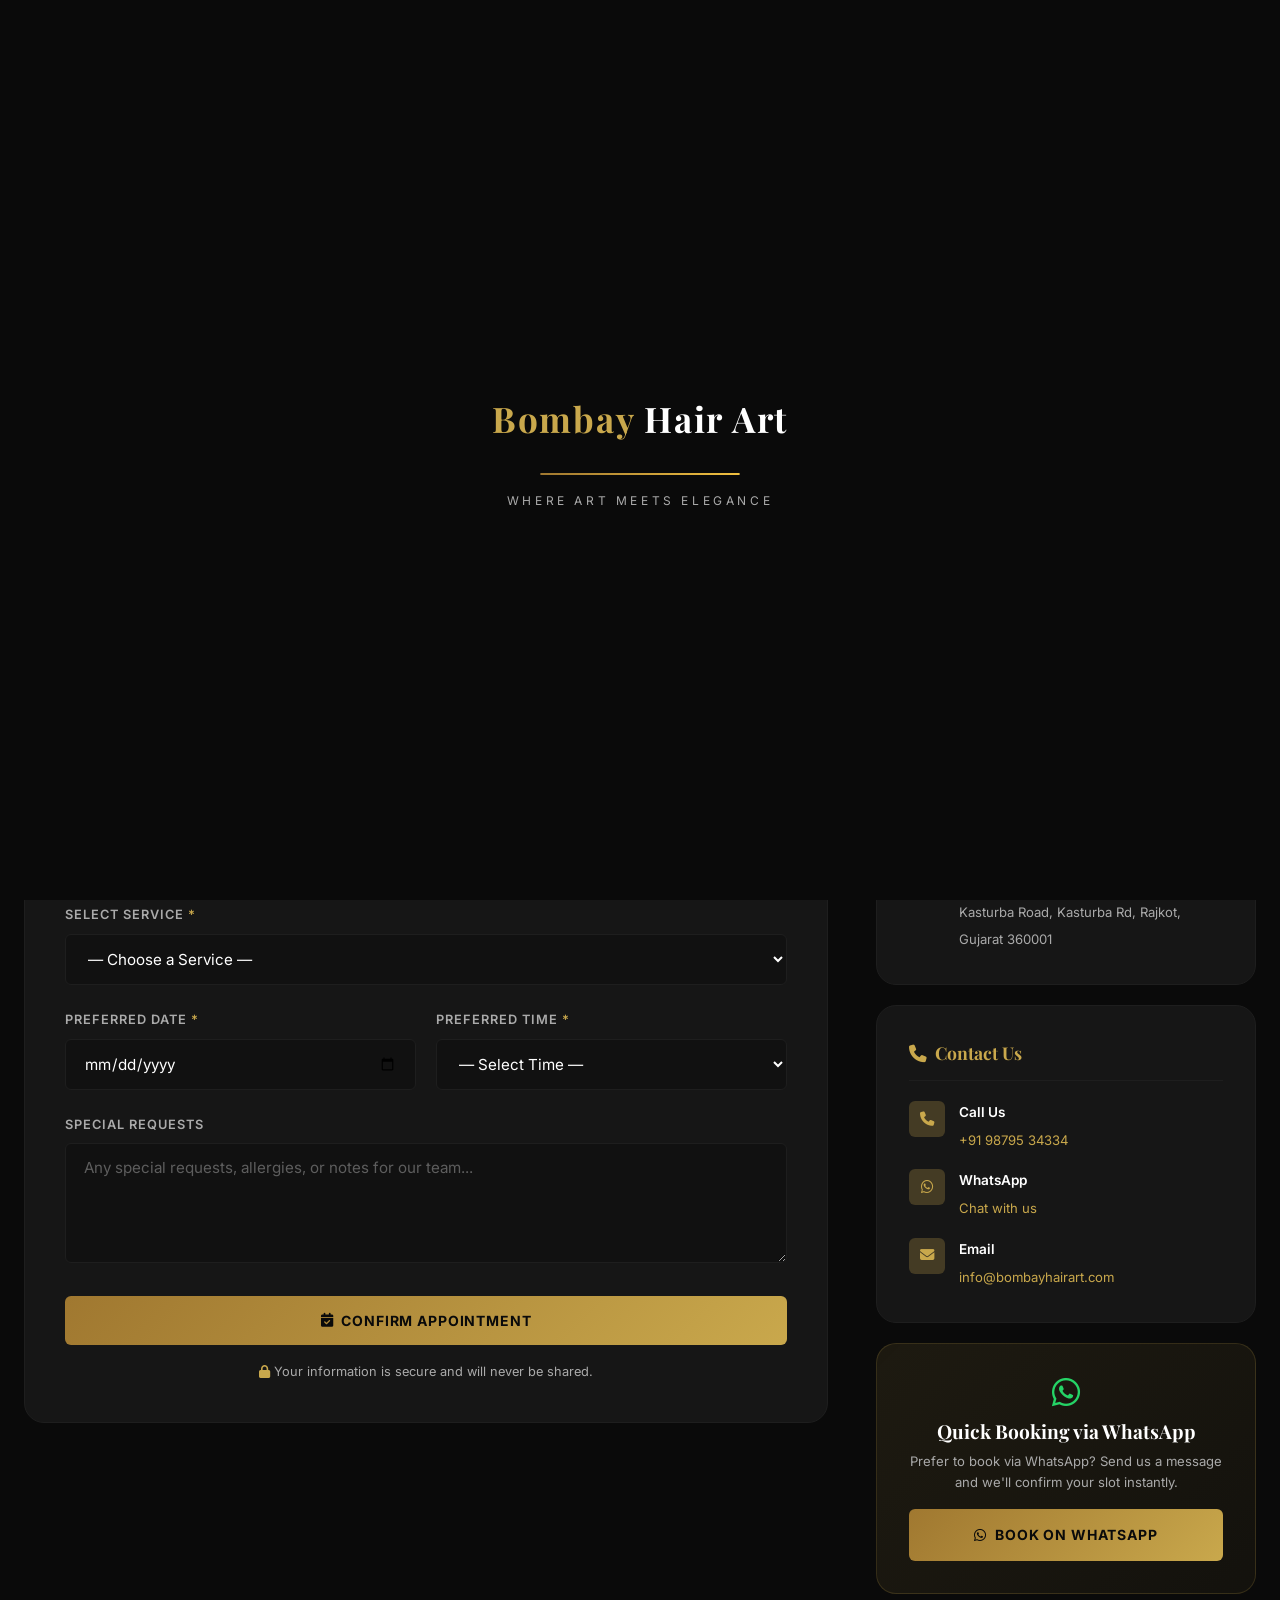
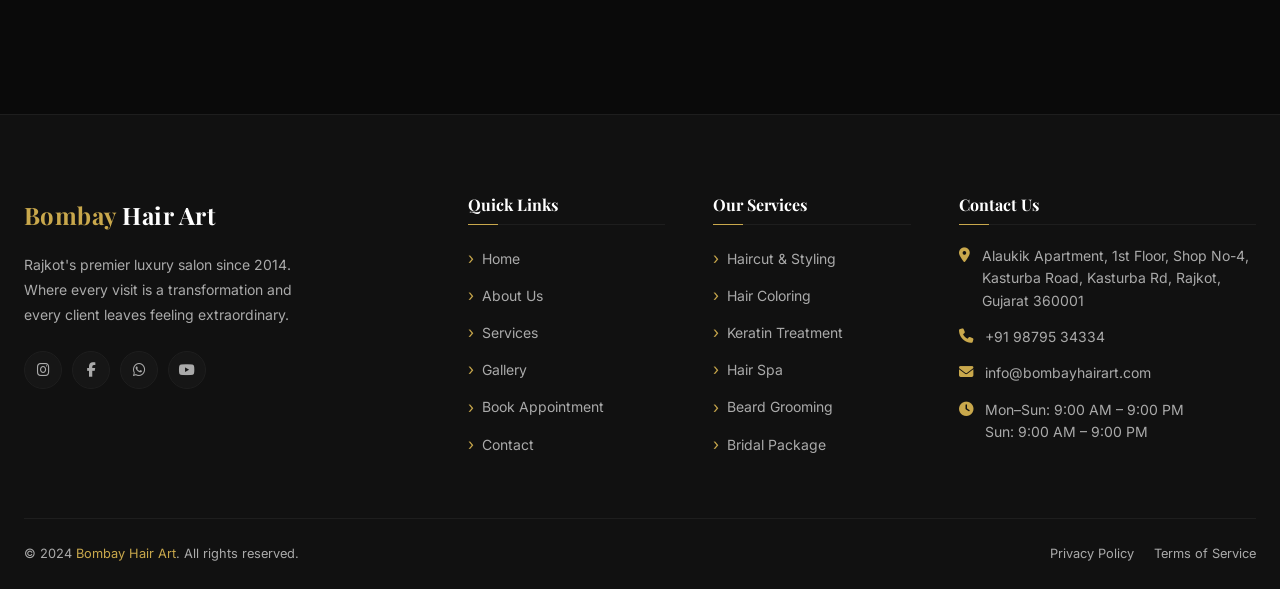
<file: booking.html>
﻿<!DOCTYPE html>
<html lang="en">
<head>
  <meta charset="UTF-8" />
  <meta name="viewport" content="width=device-width, initial-scale=1.0" />
  <meta name="description" content="Book your appointment at Bombay Hair Art, Rajkot. Choose your service, date, and time for a premium salon experience." />
  <title>Book Appointment | Bombay Hair Art — Rajkot</title>
  <link rel="preconnect" href="https://fonts.googleapis.com" />
  <link rel="preconnect" href="https://fonts.gstatic.com" crossorigin />
  <link href="https://fonts.googleapis.com/css2?family=Playfair+Display:ital,wght@0,400;0,500;0,600;0,700;0,800;1,400;1,600&family=Inter:wght@300;400;500;600;700&display=swap" rel="stylesheet" />
  <link rel="stylesheet" href="https://cdnjs.cloudflare.com/ajax/libs/font-awesome/6.5.0/css/all.min.css" />
  <link rel="stylesheet" href="css/style.css" />
</head>
<body>

<div id="loading-screen">
  <div class="loader-logo">Bombay <span>Hair Art</span></div>
  <div class="loader-bar"><div class="loader-bar-fill"></div></div>
  <p class="loader-tagline">Where Art Meets Elegance</p>
</div>

<nav class="navbar" role="navigation" aria-label="Main navigation">
  <div class="nav-container">
    <a href="index.html" class="nav-logo">Bombay <span>Hair Art</span></a>
    <ul class="nav-links" role="list">
      <li><a href="index.html">Home</a></li>
      <li><a href="about.html">About</a></li>
      <li><a href="services.html">Services</a></li>
      <li><a href="gallery.html">Gallery</a></li>
      <li><a href="contact.html">Contact</a></li>
    </ul>
    <div class="nav-cta">
      <a href="booking.html" class="btn-primary btn-sm"><span>Book Now</span></a>
    </div>
    <button class="hamburger" aria-label="Toggle menu" aria-expanded="false">
      <span></span><span></span><span></span>
    </button>
  </div>
</nav>

<div class="mobile-nav" role="navigation" aria-label="Mobile navigation">
  <a href="index.html">Home</a>
  <a href="about.html">About</a>
  <a href="services.html">Services</a>
  <a href="gallery.html">Gallery</a>
  <a href="booking.html" class="active">Book Appointment</a>
  <a href="contact.html">Contact</a>
</div>

<!-- PAGE HERO -->
<section class="page-hero" style="padding-top: var(--nav-height);">
  <div class="page-hero-bg" style="background-image: url('https://images.unsplash.com/photo-1560066984-138dadb4c035?w=1920&q=80');"></div>
  <div class="page-hero-overlay"></div>
  <div class="page-hero-content">
    <span class="section-label">Reserve Your Spot</span>
    <h1>Book <span>Appointment</span></h1>
    <nav class="breadcrumb" aria-label="Breadcrumb">
      <a href="index.html">Home</a>
      <span><i class="fas fa-chevron-right" style="font-size:0.7rem;"></i></span>
      <span>Book Appointment</span>
    </nav>
  </div>
</section>

<!-- BOOKING SECTION -->
<section class="section-pad">
  <div class="container">
    <div class="booking-layout">

      <!-- FORM -->
      <div class="reveal-left">
        <div class="booking-form-wrap">
          <div style="margin-bottom:32px;">
            <span class="section-label">Fill in your details</span>
            <h2 class="section-title" style="font-size:1.8rem;">Confirm Your <span>Appointment</span></h2>
            <div class="gold-divider"></div>
            <p style="color:var(--white-muted); font-size:0.875rem; line-height:1.7;">Fill in the form below and we'll confirm your appointment within 30 minutes via WhatsApp or call.</p>
          </div>

          <form id="booking-form" novalidate>
            <div class="form-row">
              <div class="form-group">
                <label class="form-label" for="name">Full Name <span>*</span></label>
                <input type="text" id="name" name="name" class="form-control" placeholder="e.g. Arjun Mehta" required autocomplete="name" />
                <span class="form-error" id="name-error"></span>
              </div>
              <div class="form-group">
                <label class="form-label" for="phone">Phone Number <span>*</span></label>
                <input type="tel" id="phone" name="phone" class="form-control" placeholder="e.g. 98765 43210" required autocomplete="tel" />
                <span class="form-error" id="phone-error"></span>
              </div>
            </div>

            <div class="form-group">
              <label class="form-label" for="email">Email Address</label>
              <input type="email" id="email" name="email" class="form-control" placeholder="e.g. arjun@email.com" autocomplete="email" />
              <span class="form-error" id="email-error"></span>
            </div>

            <div class="form-group">
              <label class="form-label" for="service">Select Service <span>*</span></label>
              <select id="service" name="service" class="form-control" required>
                <option value="">— Choose a Service —</option>
                <optgroup label="Hair Services">
                  <option value="Haircut & Styling">Haircut & Styling — ₹299 onwards (45 min)</option>
                  <option value="Hair Coloring">Hair Coloring — ₹1,499 onwards (2–3 hrs)</option>
                  <option value="Keratin Treatment">Keratin Treatment — ₹3,999 onwards (3–4 hrs)</option>
                  <option value="Hair Spa">Hair Spa — ₹799 onwards (1 hr)</option>
                  <option value="Hair Smoothening">Hair Smoothening — ₹4,999 onwards (4–5 hrs)</option>
                </optgroup>
                <optgroup label="Beard Services">
                  <option value="Beard Grooming">Beard Grooming — ₹199 onwards (30 min)</option>
                </optgroup>
                <optgroup label="Skin Services">
                  <option value="Facial Treatment">Facial Treatment — ₹599 onwards (1 hr)</option>
                </optgroup>
                <optgroup label="Special Packages">
                  <option value="Bridal Package">Bridal Package — ₹9,999 onwards (Full Day)</option>
                </optgroup>
              </select>
              <span class="form-error" id="service-error"></span>
            </div>

            <div class="form-row">
              <div class="form-group">
                <label class="form-label" for="date">Preferred Date <span>*</span></label>
                <input type="date" id="date" name="date" class="form-control" required />
                <span class="form-error" id="date-error"></span>
              </div>
              <div class="form-group">
                <label class="form-label" for="time">Preferred Time <span>*</span></label>
                <select id="time" name="time" class="form-control" required>
                  <option value="">— Select Time —</option>
                  <option value="09:00 AM">09:00 AM</option>
                  <option value="09:30 AM">09:30 AM</option>
                  <option value="10:00 AM">10:00 AM</option>
                  <option value="10:30 AM">10:30 AM</option>
                  <option value="11:00 AM">11:00 AM</option>
                  <option value="11:30 AM">11:30 AM</option>
                  <option value="12:00 PM">12:00 PM</option>
                  <option value="12:30 PM">12:30 PM</option>
                  <option value="01:00 PM">01:00 PM</option>
                  <option value="01:30 PM">01:30 PM</option>
                  <option value="02:00 PM">02:00 PM</option>
                  <option value="02:30 PM">02:30 PM</option>
                  <option value="03:00 PM">03:00 PM</option>
                  <option value="03:30 PM">03:30 PM</option>
                  <option value="04:00 PM">04:00 PM</option>
                  <option value="04:30 PM">04:30 PM</option>
                  <option value="05:00 PM">05:00 PM</option>
                  <option value="05:30 PM">05:30 PM</option>
                  <option value="06:00 PM">06:00 PM</option>
                  <option value="06:30 PM">06:30 PM</option>
                  <option value="07:00 PM">07:00 PM</option>
                </select>
                <span class="form-error" id="time-error"></span>
              </div>
            </div>

            <div class="form-group">
              <label class="form-label" for="message">Special Requests</label>
              <textarea id="message" name="message" class="form-control" rows="4" placeholder="Any special requests, allergies, or notes for our team..."></textarea>
            </div>

            <button type="submit" class="btn-primary" style="width:100%; justify-content:center; padding:16px;">
              <i class="fas fa-calendar-check"></i>
              <span>Confirm Appointment</span>
            </button>

            <p style="text-align:center; margin-top:16px; font-size:0.8rem; color:var(--white-muted);">
              <i class="fas fa-lock" style="color:var(--gold);"></i> Your information is secure and will never be shared.
            </p>
          </form>
        </div>
      </div>

      <!-- INFO SIDEBAR -->
      <div class="booking-info reveal-right">
        <div class="info-card">
          <div class="info-card-title"><i class="fas fa-clock" style="margin-right:8px;"></i>Opening Hours</div>
          <div class="info-item">
            <div class="info-icon"><i class="fas fa-sun"></i></div>
            <div class="info-text">
              <strong>Monday – Sunday</strong>
              <span>9:00 AM – 9:00 PM</span>
            </div>
          </div>
          <div class="info-item">
            <div class="info-icon"><i class="fas fa-moon"></i></div>
            <div class="info-text">
              <strong>Sunday</strong>
              <span>9:00 AM – 9:00 PM</span>
            </div>
          </div>
        </div>

        <div class="info-card">
          <div class="info-card-title"><i class="fas fa-map-marker-alt" style="margin-right:8px;"></i>Our Location</div>
          <div class="info-item">
            <div class="info-icon"><i class="fas fa-store"></i></div>
            <div class="info-text">
              <strong>Bombay Hair Art</strong>
              <span>Alaukik Apartment, 1st Floor, Shop No-4,<br>Kasturba Road, Kasturba Rd, Rajkot, Gujarat 360001</span>
            </div>
          </div>
        </div>

        <div class="info-card">
          <div class="info-card-title"><i class="fas fa-phone" style="margin-right:8px;"></i>Contact Us</div>
          <div class="info-item">
            <div class="info-icon"><i class="fas fa-phone"></i></div>
            <div class="info-text">
              <strong>Call Us</strong>
              <span><a href="tel:+919879534334" style="color:var(--gold);">+91 98795 34334</a></span>
            </div>
          </div>
          <div class="info-item">
            <div class="info-icon"><i class="fab fa-whatsapp"></i></div>
            <div class="info-text">
              <strong>WhatsApp</strong>
              <span><a href="https://wa.me/919879534334" target="_blank" rel="noopener" style="color:var(--gold);">Chat with us</a></span>
            </div>
          </div>
          <div class="info-item">
            <div class="info-icon"><i class="fas fa-envelope"></i></div>
            <div class="info-text">
              <strong>Email</strong>
              <span><a href="mailto:info@bombayhairart.com" style="color:var(--gold);">info@bombayhairart.com</a></span>
            </div>
          </div>
        </div>

        <div class="info-card" style="background: linear-gradient(135deg, rgba(201,168,76,0.1), rgba(201,168,76,0.05)); border-color: var(--glass-border);">
          <div style="text-align:center;">
            <i class="fab fa-whatsapp" style="font-size:2rem; color:#25D366; margin-bottom:12px; display:block;"></i>
            <h4 style="color:var(--white); margin-bottom:8px; font-family:var(--font-heading);">Quick Booking via WhatsApp</h4>
            <p style="font-size:0.82rem; color:var(--white-muted); margin-bottom:16px; line-height:1.6;">Prefer to book via WhatsApp? Send us a message and we'll confirm your slot instantly.</p>
            <a href="https://wa.me/919879534334?text=Hi!%20I%20would%20like%20to%20book%20an%20appointment%20at%20Bombay%20Hair%20Art." target="_blank" rel="noopener" class="btn-primary" style="width:100%; justify-content:center;">
              <i class="fab fa-whatsapp"></i> <span>Book on WhatsApp</span>
            </a>
          </div>
        </div>
      </div>

    </div>
  </div>
</section>

<!-- FOOTER -->
<footer class="footer" role="contentinfo">
  <div class="container">
    <div class="footer-grid">
      <div class="footer-brand">
        <a href="index.html" class="nav-logo">Bombay <span>Hair Art</span></a>
        <p class="footer-tagline">Rajkot's premier luxury salon since 2014. Where every visit is a transformation and every client leaves feeling extraordinary.</p>
        <div class="footer-social">
          <a href="https://instagram.com/bombayhairart" target="_blank" rel="noopener" aria-label="Instagram"><i class="fab fa-instagram"></i></a>
          <a href="https://facebook.com/bombayhairart" target="_blank" rel="noopener" aria-label="Facebook"><i class="fab fa-facebook-f"></i></a>
          <a href="https://wa.me/919879534334" target="_blank" rel="noopener" aria-label="WhatsApp"><i class="fab fa-whatsapp"></i></a>
          <a href="https://youtube.com" target="_blank" rel="noopener" aria-label="YouTube"><i class="fab fa-youtube"></i></a>
        </div>
      </div>
      <div>
        <h4 class="footer-col-title">Quick Links</h4>
        <ul class="footer-links">
          <li><a href="index.html">Home</a></li>
          <li><a href="about.html">About Us</a></li>
          <li><a href="services.html">Services</a></li>
          <li><a href="gallery.html">Gallery</a></li>
          <li><a href="booking.html">Book Appointment</a></li>
          <li><a href="contact.html">Contact</a></li>
        </ul>
      </div>
      <div>
        <h4 class="footer-col-title">Our Services</h4>
        <ul class="footer-links">
          <li><a href="services.html">Haircut & Styling</a></li>
          <li><a href="services.html">Hair Coloring</a></li>
          <li><a href="services.html">Keratin Treatment</a></li>
          <li><a href="services.html">Hair Spa</a></li>
          <li><a href="services.html">Beard Grooming</a></li>
          <li><a href="services.html">Bridal Package</a></li>
        </ul>
      </div>
      <div>
        <h4 class="footer-col-title">Contact Us</h4>
        <div class="footer-contact-item"><i class="fas fa-map-marker-alt"></i><span>Alaukik Apartment, 1st Floor, Shop No-4, Kasturba Road, Kasturba Rd, Rajkot, Gujarat 360001</span></div>
        <div class="footer-contact-item"><i class="fas fa-phone"></i><span><a href="tel:+919879534334" style="color:var(--white-muted);">+91 98795 34334</a></span></div>
        <div class="footer-contact-item"><i class="fas fa-envelope"></i><span><a href="mailto:info@bombayhairart.com" style="color:var(--white-muted);">info@bombayhairart.com</a></span></div>
        <div class="footer-contact-item"><i class="fas fa-clock"></i><span>Mon–Sun: 9:00 AM – 9:00 PM<br>Sun: 9:00 AM – 9:00 PM</span></div>
      </div>
    </div>
    <div class="footer-bottom">
      <p class="footer-copy">&copy; 2024 <span>Bombay Hair Art</span>. All rights reserved.</p>
      <div class="footer-bottom-links"><a href="#">Privacy Policy</a><a href="#">Terms of Service</a></div>
    </div>
  </div>
</footer>

<a href="https://wa.me/919879534334?text=Hi%20Bombay%20Hair%20Art!%20I%20would%20like%20to%20book%20an%20appointment." class="whatsapp-float" target="_blank" rel="noopener" aria-label="Chat on WhatsApp"><i class="fab fa-whatsapp"></i></a>

<div class="mobile-action-bar" role="navigation" aria-label="Quick actions">
  <div class="mobile-action-bar-inner">
    <a href="tel:+919879534334" class="mob-action-btn call"><i class="fas fa-phone"></i><span>Call Now</span></a>
    <a href="https://wa.me/919879534334" target="_blank" rel="noopener" class="mob-action-btn whatsapp"><i class="fab fa-whatsapp"></i><span>WhatsApp</span></a>
    <a href="booking.html" class="mob-action-btn book"><i class="fas fa-calendar-check"></i><span>Book Now</span></a>
  </div>
</div>

<script src="js/main.js"></script>
</body>
</html>
</file>
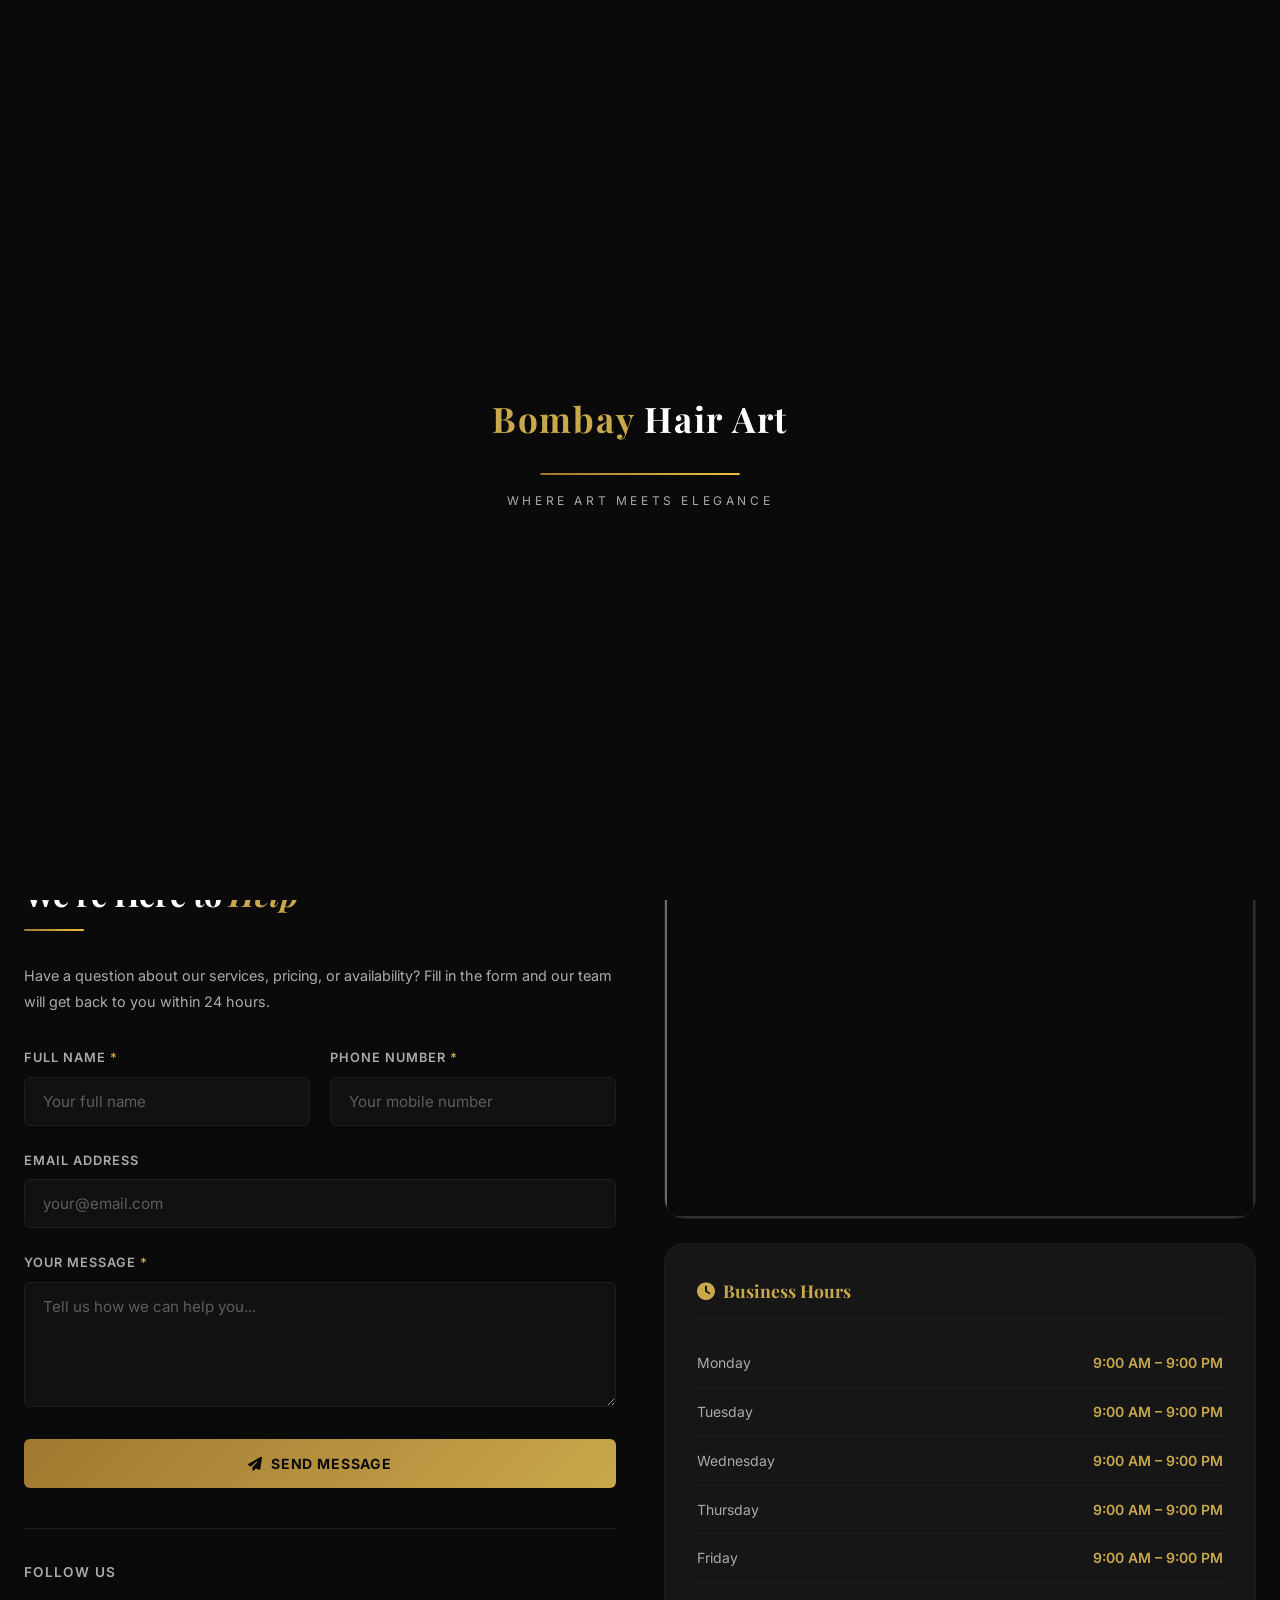
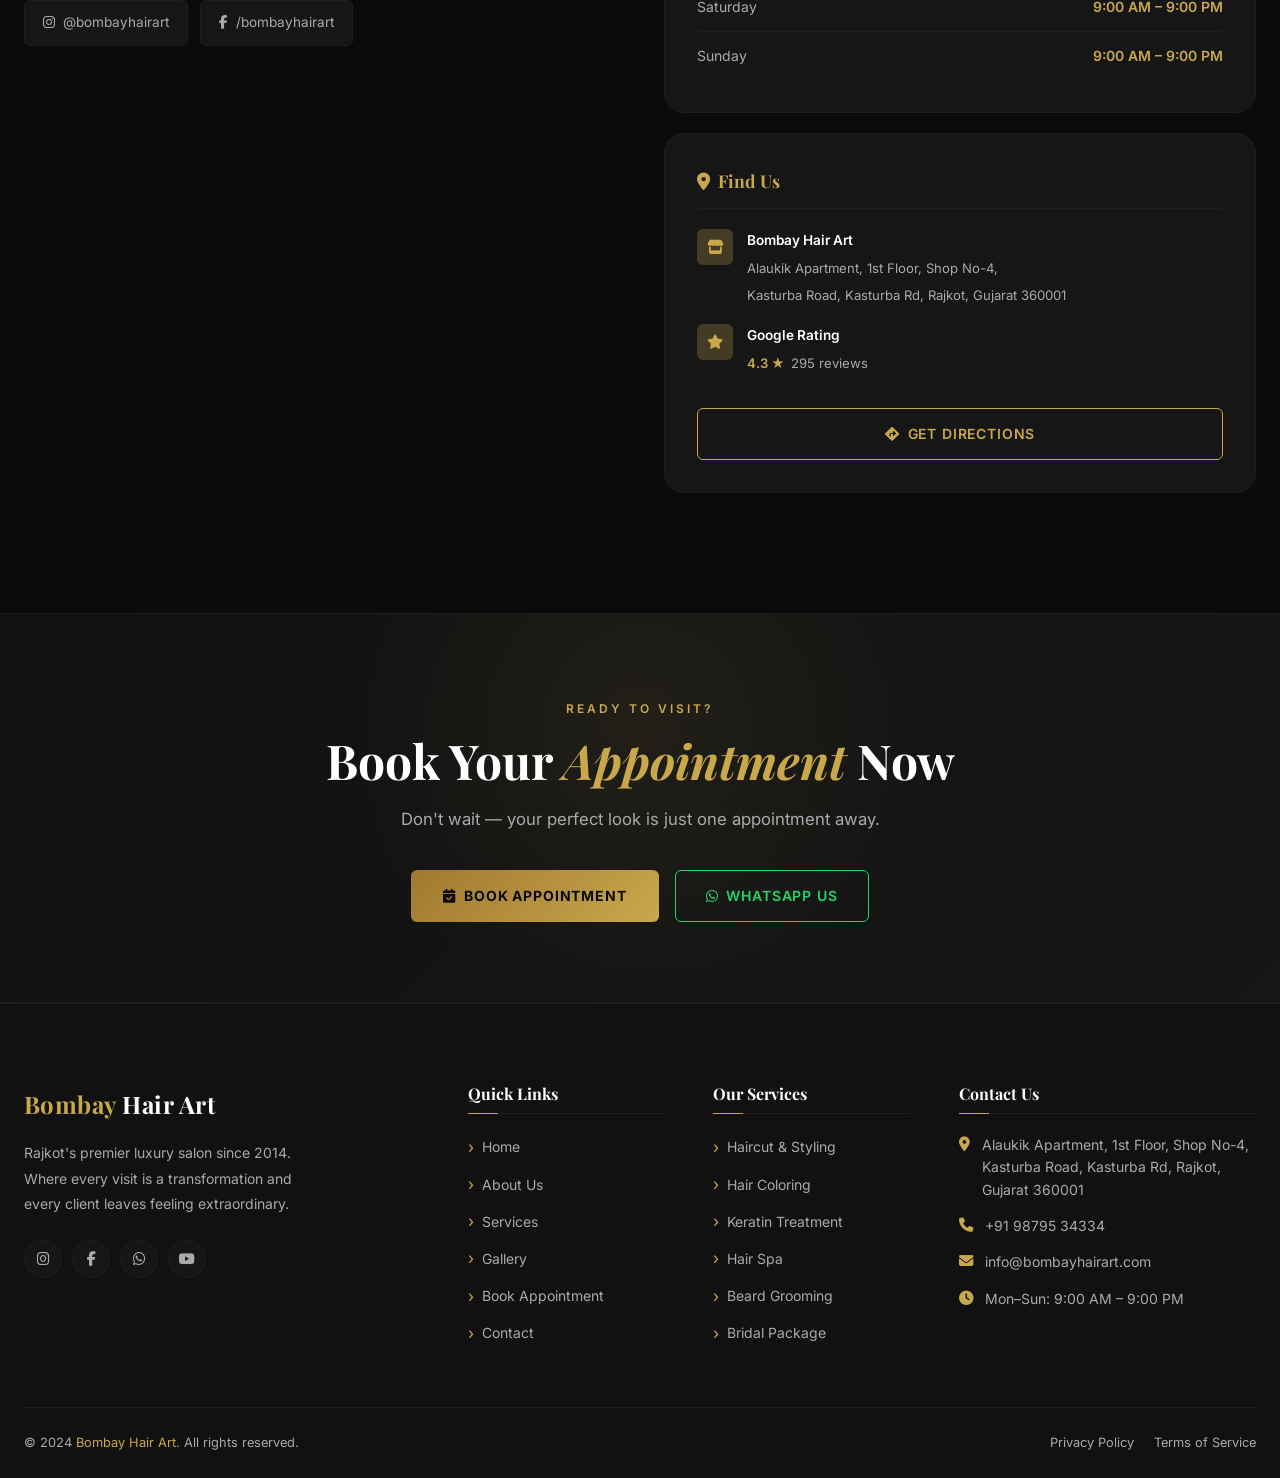
<file: contact.html>
﻿<!DOCTYPE html>
<html lang="en">
<head>
  <meta charset="UTF-8" />
  <meta name="viewport" content="width=device-width, initial-scale=1.0" />
  <meta name="description" content="Contact Bombay Hair Art in Rajkot. Find our address, phone number, email, and opening hours. Send us a message or visit us today." />
  <title>Contact Us | Bombay Hair Art — Rajkot</title>
  <link rel="preconnect" href="https://fonts.googleapis.com" />
  <link rel="preconnect" href="https://fonts.gstatic.com" crossorigin />
  <link href="https://fonts.googleapis.com/css2?family=Playfair+Display:ital,wght@0,400;0,500;0,600;0,700;0,800;1,400;1,600&family=Inter:wght@300;400;500;600;700&display=swap" rel="stylesheet" />
  <link rel="stylesheet" href="https://cdnjs.cloudflare.com/ajax/libs/font-awesome/6.5.0/css/all.min.css" />
  <link rel="stylesheet" href="css/style.css" />
</head>
<body>

<div id="loading-screen">
  <div class="loader-logo">Bombay <span>Hair Art</span></div>
  <div class="loader-bar"><div class="loader-bar-fill"></div></div>
  <p class="loader-tagline">Where Art Meets Elegance</p>
</div>

<nav class="navbar" role="navigation" aria-label="Main navigation">
  <div class="nav-container">
    <a href="index.html" class="nav-logo">Bombay <span>Hair Art</span></a>
    <ul class="nav-links" role="list">
      <li><a href="index.html">Home</a></li>
      <li><a href="about.html">About</a></li>
      <li><a href="services.html">Services</a></li>
      <li><a href="gallery.html">Gallery</a></li>
      <li><a href="contact.html" class="active">Contact</a></li>
    </ul>
    <div class="nav-cta">
      <a href="booking.html" class="btn-primary btn-sm"><span>Book Now</span></a>
    </div>
    <button class="hamburger" aria-label="Toggle menu" aria-expanded="false">
      <span></span><span></span><span></span>
    </button>
  </div>
</nav>

<div class="mobile-nav" role="navigation" aria-label="Mobile navigation">
  <a href="index.html">Home</a>
  <a href="about.html">About</a>
  <a href="services.html">Services</a>
  <a href="gallery.html">Gallery</a>
  <a href="booking.html">Book Appointment</a>
  <a href="contact.html" class="active">Contact</a>
</div>

<!-- PAGE HERO -->
<section class="page-hero" style="padding-top: var(--nav-height);">
  <div class="page-hero-bg" style="background-image: url('https://images.unsplash.com/photo-1521590832167-7bcbfaa6381f?w=1920&q=80');"></div>
  <div class="page-hero-overlay"></div>
  <div class="page-hero-content">
    <span class="section-label">We'd Love to Hear From You</span>
    <h1>Get In <span>Touch</span></h1>
    <nav class="breadcrumb" aria-label="Breadcrumb">
      <a href="index.html">Home</a>
      <span><i class="fas fa-chevron-right" style="font-size:0.7rem;"></i></span>
      <span>Contact</span>
    </nav>
  </div>
</section>

<!-- CONTACT INFO CARDS -->
<section class="section-pad-sm" style="background:var(--black-soft);">
  <div class="container">
    <div class="contact-info-cards" style="grid-template-columns: repeat(4,1fr);">
      <div class="contact-info-card reveal delay-1">
        <div class="icon"><i class="fas fa-map-marker-alt"></i></div>
        <h4>Our Address</h4>
        <p>Alaukik Apartment, 1st Floor,<br>Shop No-4, Kasturba Road,<br>Kasturba Rd, Rajkot, Gujarat 360001</p>
      </div>
      <div class="contact-info-card reveal delay-2">
        <div class="icon"><i class="fas fa-phone"></i></div>
        <h4>Phone</h4>
        <p><a href="tel:+919879534334" style="color:var(--gold);">+91 98795 34334</a><br><span style="font-size:0.78rem; color:var(--white-muted);">Daily: 9AM–9PM</span></p>
      </div>
      <div class="contact-info-card reveal delay-3">
        <div class="icon"><i class="fas fa-envelope"></i></div>
        <h4>Email</h4>
        <p><a href="mailto:info@bombayhairart.com" style="color:var(--gold);">info@bombayhairart.com</a><br><span style="font-size:0.78rem; color:var(--white-muted);">Reply within 24 hours</span></p>
      </div>
      <div class="contact-info-card reveal delay-4">
        <div class="icon"><i class="fas fa-clock"></i></div>
        <h4>Opening Hours</h4>
        <p>Monday – Sunday<br>9:00 AM – 9:00 PM</p>
      </div>
    </div>
  </div>
</section>

<!-- CONTACT FORM + MAP -->
<section class="section-pad">
  <div class="container">
    <div class="contact-grid">

      <!-- FORM -->
      <div class="reveal-left">
        <span class="section-label">Send a Message</span>
        <h2 class="section-title" style="font-size:2rem;">We're Here to <span>Help</span></h2>
        <div class="gold-divider"></div>
        <p style="color:var(--white-muted); font-size:0.9rem; line-height:1.8; margin-bottom:32px;">Have a question about our services, pricing, or availability? Fill in the form and our team will get back to you within 24 hours.</p>

        <form id="contact-form" novalidate>
          <div class="form-row">
            <div class="form-group">
              <label class="form-label" for="c-name">Full Name <span style="color:var(--gold);">*</span></label>
              <input type="text" id="c-name" name="name" class="form-control" placeholder="Your full name" required autocomplete="name" />
            </div>
            <div class="form-group">
              <label class="form-label" for="c-phone">Phone Number <span style="color:var(--gold);">*</span></label>
              <input type="tel" id="c-phone" name="phone" class="form-control" placeholder="Your mobile number" required autocomplete="tel" />
            </div>
          </div>
          <div class="form-group">
            <label class="form-label" for="c-email">Email Address</label>
            <input type="email" id="c-email" name="email" class="form-control" placeholder="your@email.com" autocomplete="email" />
          </div>
          <div class="form-group">
            <label class="form-label" for="c-message">Your Message <span style="color:var(--gold);">*</span></label>
            <textarea id="c-message" name="message" class="form-control" rows="5" placeholder="Tell us how we can help you..." required></textarea>
          </div>
          <button type="submit" class="btn-primary" style="width:100%; justify-content:center; padding:16px;">
            <i class="fas fa-paper-plane"></i>
            <span>Send Message</span>
          </button>
        </form>

        <!-- Social Links -->
        <div style="margin-top:40px; padding-top:32px; border-top:1px solid var(--black-border);">
          <p style="font-size:0.85rem; color:var(--white-muted); margin-bottom:16px; text-transform:uppercase; letter-spacing:0.1em; font-weight:600;">Follow Us</p>
          <div style="display:flex; gap:12px;">
            <a href="https://instagram.com/bombayhairart" target="_blank" rel="noopener" style="display:flex; align-items:center; gap:8px; padding:10px 18px; background:var(--black-card); border:1px solid var(--black-border); border-radius:var(--radius-sm); color:var(--white-muted); font-size:0.85rem; transition:var(--transition);" onmouseover="this.style.borderColor='var(--gold)'; this.style.color='var(--gold)';" onmouseout="this.style.borderColor='var(--black-border)'; this.style.color='var(--white-muted)';">
              <i class="fab fa-instagram"></i> @bombayhairart
            </a>
            <a href="https://facebook.com/bombayhairart" target="_blank" rel="noopener" style="display:flex; align-items:center; gap:8px; padding:10px 18px; background:var(--black-card); border:1px solid var(--black-border); border-radius:var(--radius-sm); color:var(--white-muted); font-size:0.85rem; transition:var(--transition);" onmouseover="this.style.borderColor='var(--gold)'; this.style.color='var(--gold)';" onmouseout="this.style.borderColor='var(--black-border)'; this.style.color='var(--white-muted)';">
              <i class="fab fa-facebook-f"></i> /bombayhairart
            </a>
          </div>
        </div>
      </div>

      <!-- MAP + HOURS -->
      <div class="reveal-right">
        <div class="map-wrap" style="margin-bottom:24px;">
          <iframe
            src="https://www.google.com/maps/embed?pb=!1m18!1m12!1m3!1d3691.0!2d70.7553!3d22.3039!2m3!1f0!2f0!3f0!3m2!1i1024!2i768!4f13.1!3m3!1m2!1s0x3959ca2b9b5b5b5b%3A0xabcdef1234567890!2sBombay%20Hair%20Art!5e0!3m2!1sen!2sin!4v1700000000000!5m2!1sen!2sin"
            allowfullscreen=""
            loading="lazy"
            referrerpolicy="no-referrer-when-downgrade"
            title="Bombay Hair Art — Kasturba Road, Rajkot"
            aria-label="Google Map showing Bombay Hair Art on Kasturba Road, Rajkot">
          </iframe>
        </div>

        <div class="info-card">
          <div class="info-card-title"><i class="fas fa-clock" style="margin-right:8px;"></i>Business Hours</div>
          <table class="hours-table">
            <tbody>
              <tr><td>Monday</td><td>9:00 AM – 9:00 PM</td></tr>
              <tr><td>Tuesday</td><td>9:00 AM – 9:00 PM</td></tr>
              <tr><td>Wednesday</td><td>9:00 AM – 9:00 PM</td></tr>
              <tr><td>Thursday</td><td>9:00 AM – 9:00 PM</td></tr>
              <tr><td>Friday</td><td>9:00 AM – 9:00 PM</td></tr>
              <tr><td>Saturday</td><td>9:00 AM – 9:00 PM</td></tr>
              <tr><td>Sunday</td><td>9:00 AM – 9:00 PM</td></tr>
            </tbody>
          </table>
        </div>

        <div class="info-card" style="margin-top:20px;">
          <div class="info-card-title"><i class="fas fa-map-marker-alt" style="margin-right:8px;"></i>Find Us</div>
          <div class="info-item">
            <div class="info-icon"><i class="fas fa-store"></i></div>
            <div class="info-text">
              <strong>Bombay Hair Art</strong>
              <span>Alaukik Apartment, 1st Floor, Shop No-4,<br>Kasturba Road, Kasturba Rd, Rajkot, Gujarat 360001</span>
            </div>
          </div>
          <div class="info-item" style="margin-top:12px;">
            <div class="info-icon"><i class="fas fa-star" style="color:var(--gold);"></i></div>
            <div class="info-text">
              <strong>Google Rating</strong>
              <span style="color:var(--gold); font-weight:600;">4.3 ★ &nbsp;</span><span style="color:var(--white-muted);">295 reviews</span>
            </div>
          </div>
          <a href="https://maps.google.com/?q=Bombay+Hair+Art+Kasturba+Road+Rajkot" target="_blank" rel="noopener"
             class="btn-outline" style="width:100%; justify-content:center; margin-top:16px;">
            <i class="fas fa-directions"></i> <span>Get Directions</span>
          </a>
        </div>
      </div>

    </div>
  </div>
</section>

<!-- CTA -->
<section class="cta-banner">
  <div class="container">
    <div class="reveal">
      <span class="section-label">Ready to Visit?</span>
      <h2>Book Your <span>Appointment</span> Now</h2>
      <p>Don't wait — your perfect look is just one appointment away.</p>
      <div style="display:flex; gap:16px; justify-content:center; flex-wrap:wrap;">
        <a href="booking.html" class="btn-primary"><i class="fas fa-calendar-check"></i> <span>Book Appointment</span></a>
        <a href="https://wa.me/919879534334" target="_blank" rel="noopener" class="btn-outline" style="border-color:#25D366; color:#25D366;" onmouseover="this.style.background='#25D366'; this.style.color='#fff';" onmouseout="this.style.background='transparent'; this.style.color='#25D366';"><i class="fab fa-whatsapp"></i> <span>WhatsApp Us</span></a>
      </div>
    </div>
  </div>
</section>

<!-- FOOTER -->
<footer class="footer" role="contentinfo">
  <div class="container">
    <div class="footer-grid">
      <div class="footer-brand">
        <a href="index.html" class="nav-logo">Bombay <span>Hair Art</span></a>
        <p class="footer-tagline">Rajkot's premier luxury salon since 2014. Where every visit is a transformation and every client leaves feeling extraordinary.</p>
        <div class="footer-social">
          <a href="https://instagram.com/bombayhairart" target="_blank" rel="noopener" aria-label="Instagram"><i class="fab fa-instagram"></i></a>
          <a href="https://facebook.com/bombayhairart" target="_blank" rel="noopener" aria-label="Facebook"><i class="fab fa-facebook-f"></i></a>
          <a href="https://wa.me/919879534334" target="_blank" rel="noopener" aria-label="WhatsApp"><i class="fab fa-whatsapp"></i></a>
          <a href="https://youtube.com" target="_blank" rel="noopener" aria-label="YouTube"><i class="fab fa-youtube"></i></a>
        </div>
      </div>
      <div>
        <h4 class="footer-col-title">Quick Links</h4>
        <ul class="footer-links">
          <li><a href="index.html">Home</a></li>
          <li><a href="about.html">About Us</a></li>
          <li><a href="services.html">Services</a></li>
          <li><a href="gallery.html">Gallery</a></li>
          <li><a href="booking.html">Book Appointment</a></li>
          <li><a href="contact.html">Contact</a></li>
        </ul>
      </div>
      <div>
        <h4 class="footer-col-title">Our Services</h4>
        <ul class="footer-links">
          <li><a href="services.html">Haircut & Styling</a></li>
          <li><a href="services.html">Hair Coloring</a></li>
          <li><a href="services.html">Keratin Treatment</a></li>
          <li><a href="services.html">Hair Spa</a></li>
          <li><a href="services.html">Beard Grooming</a></li>
          <li><a href="services.html">Bridal Package</a></li>
        </ul>
      </div>
      <div>
        <h4 class="footer-col-title">Contact Us</h4>
        <div class="footer-contact-item"><i class="fas fa-map-marker-alt"></i><span>Alaukik Apartment, 1st Floor, Shop No-4, Kasturba Road, Kasturba Rd, Rajkot, Gujarat 360001</span></div>
        <div class="footer-contact-item"><i class="fas fa-phone"></i><span><a href="tel:+919879534334" style="color:var(--white-muted);">+91 98795 34334</a></span></div>
        <div class="footer-contact-item"><i class="fas fa-envelope"></i><span><a href="mailto:info@bombayhairart.com" style="color:var(--white-muted);">info@bombayhairart.com</a></span></div>
        <div class="footer-contact-item"><i class="fas fa-clock"></i><span>Mon–Sun: 9:00 AM – 9:00 PM</span></div>
      </div>
    </div>
    <div class="footer-bottom">
      <p class="footer-copy">&copy; 2024 <span>Bombay Hair Art</span>. All rights reserved.</p>
      <div class="footer-bottom-links"><a href="#">Privacy Policy</a><a href="#">Terms of Service</a></div>
    </div>
  </div>
</footer>

<a href="https://wa.me/919879534334?text=Hi%20Bombay%20Hair%20Art!%20I%20would%20like%20to%20book%20an%20appointment." class="whatsapp-float" target="_blank" rel="noopener" aria-label="Chat on WhatsApp"><i class="fab fa-whatsapp"></i></a>

<div class="mobile-action-bar" role="navigation" aria-label="Quick actions">
  <div class="mobile-action-bar-inner">
    <a href="tel:+919879534334" class="mob-action-btn call"><i class="fas fa-phone"></i><span>Call Now</span></a>
    <a href="https://wa.me/919879534334" target="_blank" rel="noopener" class="mob-action-btn whatsapp"><i class="fab fa-whatsapp"></i><span>WhatsApp</span></a>
    <a href="booking.html" class="mob-action-btn book"><i class="fas fa-calendar-check"></i><span>Book Now</span></a>
  </div>
</div>

<script src="js/main.js"></script>
</body>
</html>
</file>
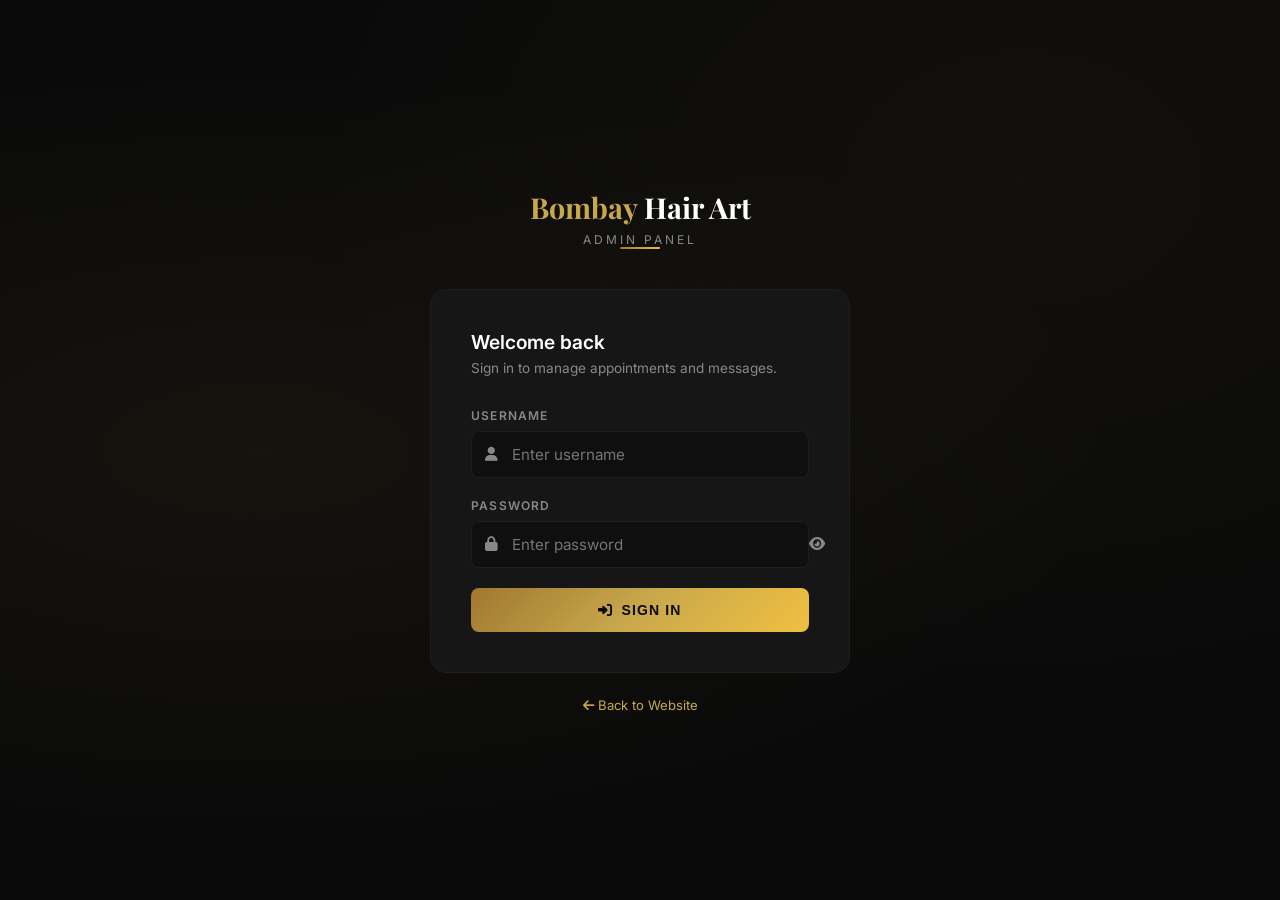
<file: admin/login.html>
﻿<!DOCTYPE html>
<html lang="en">
<head>
  <meta charset="UTF-8" />
  <meta name="viewport" content="width=device-width, initial-scale=1.0" />
  <title>Admin Login — Bombay Hair Art</title>
  <link rel="preconnect" href="https://fonts.googleapis.com" />
  <link href="https://fonts.googleapis.com/css2?family=Playfair+Display:wght@700&family=Inter:wght@400;500;600&display=swap" rel="stylesheet" />
  <link rel="stylesheet" href="https://cdnjs.cloudflare.com/ajax/libs/font-awesome/6.5.0/css/all.min.css" />
  <style>
    *, *::before, *::after { margin: 0; padding: 0; box-sizing: border-box; }
    :root {
      --black:   #0a0a0a;
      --card:    #161616;
      --border:  #1e1e1e;
      --gold:    #c9a84c;
      --gold-lt: #f0c040;
      --white:   #ffffff;
      --muted:   #888888;
      --error:   #e05555;
    }
    body {
      font-family: 'Inter', sans-serif;
      background: var(--black);
      color: var(--white);
      min-height: 100vh;
      display: flex;
      align-items: center;
      justify-content: center;
      padding: 24px;
      background-image: radial-gradient(ellipse at 20% 50%, rgba(201,168,76,0.06) 0%, transparent 60%),
                        radial-gradient(ellipse at 80% 20%, rgba(201,168,76,0.04) 0%, transparent 50%);
    }
    .login-wrap {
      width: 100%;
      max-width: 420px;
    }
    .login-logo {
      text-align: center;
      margin-bottom: 40px;
    }
    .login-logo h1 {
      font-family: 'Playfair Display', serif;
      font-size: 1.8rem;
      color: var(--gold);
    }
    .login-logo h1 span { color: var(--white); }
    .login-logo p {
      font-size: 0.75rem;
      letter-spacing: 0.25em;
      text-transform: uppercase;
      color: var(--muted);
      margin-top: 6px;
    }
    .login-card {
      background: var(--card);
      border: 1px solid var(--border);
      border-radius: 16px;
      padding: 40px;
    }
    .login-card h2 {
      font-size: 1.2rem;
      font-weight: 600;
      margin-bottom: 6px;
    }
    .login-card p {
      font-size: 0.85rem;
      color: var(--muted);
      margin-bottom: 32px;
    }
    .form-group { margin-bottom: 20px; }
    .form-label {
      display: block;
      font-size: 0.75rem;
      font-weight: 600;
      letter-spacing: 0.1em;
      text-transform: uppercase;
      color: var(--muted);
      margin-bottom: 8px;
    }
    .input-wrap {
      position: relative;
    }
    .input-wrap i {
      position: absolute;
      left: 14px;
      top: 50%;
      transform: translateY(-50%);
      color: var(--muted);
      font-size: 0.9rem;
    }
    .form-control {
      width: 100%;
      padding: 13px 14px 13px 40px;
      background: #0f0f0f;
      border: 1px solid var(--border);
      border-radius: 8px;
      color: var(--white);
      font-size: 0.95rem;
      font-family: 'Inter', sans-serif;
      outline: none;
      transition: border-color 0.2s, box-shadow 0.2s;
    }
    .form-control:focus {
      border-color: var(--gold);
      box-shadow: 0 0 0 3px rgba(201,168,76,0.12);
    }
    .toggle-pw {
      position: absolute;
      right: 14px;
      top: 50%;
      transform: translateY(-50%);
      color: var(--muted);
      cursor: pointer;
      font-size: 0.9rem;
      background: none;
      border: none;
      padding: 0;
    }
    .toggle-pw:hover { color: var(--gold); }
    .error-msg {
      background: rgba(224,85,85,0.1);
      border: 1px solid rgba(224,85,85,0.3);
      border-radius: 8px;
      padding: 12px 16px;
      font-size: 0.85rem;
      color: var(--error);
      margin-bottom: 20px;
      display: flex;
      align-items: center;
      gap: 8px;
    }
    .btn-login {
      width: 100%;
      padding: 14px;
      background: linear-gradient(135deg, #a07830, var(--gold), var(--gold-lt));
      color: var(--black);
      font-size: 0.875rem;
      font-weight: 700;
      letter-spacing: 0.08em;
      text-transform: uppercase;
      border: none;
      border-radius: 8px;
      cursor: pointer;
      transition: opacity 0.2s, transform 0.2s, box-shadow 0.2s;
      display: flex;
      align-items: center;
      justify-content: center;
      gap: 8px;
    }
    .btn-login:hover {
      transform: translateY(-2px);
      box-shadow: 0 8px 24px rgba(201,168,76,0.35);
    }
    .btn-login:disabled { opacity: 0.6; cursor: not-allowed; transform: none; }
    .back-link {
      text-align: center;
      margin-top: 24px;
      font-size: 0.82rem;
      color: var(--muted);
    }
    .back-link a { color: var(--gold); text-decoration: none; }
    .back-link a:hover { text-decoration: underline; }
    .divider {
      width: 40px; height: 2px;
      background: linear-gradient(90deg, #a07830, var(--gold-lt));
      border-radius: 2px;
      margin: 0 auto 32px;
    }
  </style>
</head>
<body>
  <div class="login-wrap">
    <div class="login-logo">
      <h1>Bombay <span>Hair Art</span></h1>
      <p>Admin Panel</p>
      <div class="divider"></div>
    </div>

    <div class="login-card">
      <h2>Welcome back</h2>
      <p>Sign in to manage appointments and messages.</p>

      <div id="error-msg" class="error-msg" style="display:none;">
        <i class="fas fa-exclamation-circle"></i>
        <span id="error-text">Invalid username or password.</span>
      </div>

      <form id="login-form" method="POST" action="/admin/login">
        <div class="form-group">
          <label class="form-label" for="username">Username</label>
          <div class="input-wrap">
            <i class="fas fa-user"></i>
            <input type="text" id="username" name="username" class="form-control"
                   placeholder="Enter username" required autocomplete="username" />
          </div>
        </div>
        <div class="form-group">
          <label class="form-label" for="password">Password</label>
          <div class="input-wrap">
            <i class="fas fa-lock"></i>
            <input type="password" id="password" name="password" class="form-control"
                   placeholder="Enter password" required autocomplete="current-password" />
            <button type="button" class="toggle-pw" onclick="togglePw()" aria-label="Toggle password">
              <i class="fas fa-eye" id="pw-icon"></i>
            </button>
          </div>
        </div>
        <button type="submit" class="btn-login" id="login-btn">
          <i class="fas fa-sign-in-alt"></i> Sign In
        </button>
      </form>
    </div>

    <div class="back-link">
      <a href="/"><i class="fas fa-arrow-left"></i> Back to Website</a>
    </div>
  </div>

  <script>
    function togglePw() {
      const pw   = document.getElementById('password');
      const icon = document.getElementById('pw-icon');
      if (pw.type === 'password') {
        pw.type = 'text';
        icon.className = 'fas fa-eye-slash';
      } else {
        pw.type = 'password';
        icon.className = 'fas fa-eye';
      }
    }

    // Show error if URL has ?error=1
    if (new URLSearchParams(window.location.search).get('error')) {
      document.getElementById('error-msg').style.display = 'flex';
    }

    document.getElementById('login-form').addEventListener('submit', function() {
      const btn = document.getElementById('login-btn');
      btn.disabled = true;
      btn.innerHTML = '<i class="fas fa-spinner fa-spin"></i> Signing in...';
    });
  </script>
</body>
</html>
</file>
<file: css/style.css>
/* ============================================================
   BOMBAY HAIR ART — Premium Luxury Salon CSS
   ============================================================ */

/* Google Fonts */
@import url('https://fonts.googleapis.com/css2?family=Playfair+Display:ital,wght@0,400;0,500;0,600;0,700;0,800;1,400;1,600&family=Inter:wght@300;400;500;600;700&display=swap');

/* ============================================================
   CSS CUSTOM PROPERTIES
   ============================================================ */
:root {
  --black:        #0a0a0a;
  --black-soft:   #111111;
  --black-card:   #161616;
  --black-border: #1e1e1e;
  --gold:         #c9a84c;
  --gold-light:   #f0c040;
  --gold-dark:    #a07830;
  --gold-glow:    rgba(201,168,76,0.25);
  --white:        #ffffff;
  --white-soft:   #f5f5f5;
  --white-muted:  #aaaaaa;
  --glass-bg:     rgba(255,255,255,0.04);
  --glass-border: rgba(201,168,76,0.18);
  --font-heading: 'Playfair Display', Georgia, serif;
  --font-body:    'Inter', -apple-system, sans-serif;
  --radius-sm:    6px;
  --radius-md:    12px;
  --radius-lg:    20px;
  --radius-xl:    32px;
  --shadow-gold:  0 0 40px rgba(201,168,76,0.15);
  --shadow-card:  0 8px 40px rgba(0,0,0,0.6);
  --transition:   0.35s cubic-bezier(0.4,0,0.2,1);
  --transition-fast: 0.18s ease;
  --max-width:    1280px;
  --nav-height:   80px;
}

/* ============================================================
   RESET & BASE STYLES
   ============================================================ */
*, *::before, *::after {
  margin: 0;
  padding: 0;
  box-sizing: border-box;
}

html {
  scroll-behavior: smooth;
  font-size: 16px;
}

body {
  font-family: var(--font-body);
  background-color: var(--black);
  color: var(--white);
  line-height: 1.7;
  overflow-x: hidden;
  -webkit-font-smoothing: antialiased;
  -moz-osx-font-smoothing: grayscale;
}

img {
  max-width: 100%;
  height: auto;
  display: block;
}

a {
  text-decoration: none;
  color: inherit;
  transition: var(--transition-fast);
}

ul, ol { list-style: none; }

button {
  cursor: pointer;
  border: none;
  background: none;
  font-family: var(--font-body);
}

input, textarea, select {
  font-family: var(--font-body);
  outline: none;
}

section {
  position: relative;
}

.container {
  max-width: var(--max-width);
  margin: 0 auto;
  padding: 0 24px;
}

/* ============================================================
   TYPOGRAPHY
   ============================================================ */
h1, h2, h3, h4, h5, h6 {
  font-family: var(--font-heading);
  line-height: 1.2;
  font-weight: 700;
}

h1 { font-size: clamp(2.4rem, 6vw, 5rem); }
h2 { font-size: clamp(1.8rem, 4vw, 3rem); }
h3 { font-size: clamp(1.3rem, 2.5vw, 1.8rem); }
h4 { font-size: 1.2rem; }

.section-label {
  display: inline-block;
  font-family: var(--font-body);
  font-size: 0.75rem;
  font-weight: 600;
  letter-spacing: 0.25em;
  text-transform: uppercase;
  color: var(--gold);
  margin-bottom: 12px;
}

.section-title {
  font-family: var(--font-heading);
  color: var(--white);
  margin-bottom: 16px;
}

.section-title span {
  color: var(--gold);
  font-style: italic;
}

.section-subtitle {
  color: var(--white-muted);
  font-size: 1.05rem;
  max-width: 560px;
  line-height: 1.8;
}

.text-center { text-align: center; }
.text-center .section-subtitle { margin: 0 auto; }

/* ============================================================
   LOADING SCREEN
   ============================================================ */
#loading-screen {
  position: fixed;
  inset: 0;
  background: var(--black);
  z-index: 9999;
  display: flex;
  flex-direction: column;
  align-items: center;
  justify-content: center;
  transition: opacity 0.6s ease, visibility 0.6s ease;
}

#loading-screen.hidden {
  opacity: 0;
  visibility: hidden;
  pointer-events: none;
}

.loader-logo {
  font-family: var(--font-heading);
  font-size: 2.2rem;
  font-weight: 700;
  color: var(--gold);
  letter-spacing: 0.05em;
  animation: logoReveal 1.2s ease forwards;
  opacity: 0;
}

.loader-logo span {
  color: var(--white);
}

@keyframes logoReveal {
  0%   { opacity: 0; transform: translateY(20px); }
  100% { opacity: 1; transform: translateY(0); }
}

.loader-bar {
  width: 200px;
  height: 2px;
  background: var(--black-border);
  border-radius: 2px;
  margin-top: 24px;
  overflow: hidden;
}

.loader-bar-fill {
  height: 100%;
  background: linear-gradient(90deg, var(--gold-dark), var(--gold-light));
  border-radius: 2px;
  animation: loaderFill 2.2s ease forwards;
  width: 0%;
}

@keyframes loaderFill {
  0%   { width: 0%; }
  100% { width: 100%; }
}

.loader-tagline {
  margin-top: 16px;
  font-size: 0.75rem;
  letter-spacing: 0.3em;
  text-transform: uppercase;
  color: var(--white-muted);
  animation: fadeIn 1.5s 0.5s ease forwards;
  opacity: 0;
}

@keyframes fadeIn {
  to { opacity: 1; }
}

/* ============================================================
   NAVBAR
   ============================================================ */
.navbar {
  position: fixed;
  top: 0;
  left: 0;
  right: 0;
  z-index: 1000;
  height: var(--nav-height);
  display: flex;
  align-items: center;
  transition: background 0.4s ease, box-shadow 0.4s ease, border-bottom 0.4s ease;
  border-bottom: 1px solid transparent;
}

.navbar.scrolled {
  background: rgba(10,10,10,0.92);
  backdrop-filter: blur(20px);
  -webkit-backdrop-filter: blur(20px);
  border-bottom: 1px solid var(--glass-border);
  box-shadow: 0 4px 30px rgba(0,0,0,0.5);
}

.nav-container {
  max-width: var(--max-width);
  margin: 0 auto;
  padding: 0 24px;
  width: 100%;
  display: flex;
  align-items: center;
  justify-content: space-between;
}

.nav-logo {
  font-family: var(--font-heading);
  font-size: 1.4rem;
  font-weight: 700;
  color: var(--gold);
  letter-spacing: 0.02em;
  white-space: nowrap;
}

.nav-logo span {
  color: var(--white);
}

.nav-links {
  display: flex;
  align-items: center;
  gap: 36px;
}

.nav-links a {
  font-size: 0.875rem;
  font-weight: 500;
  color: var(--white-muted);
  letter-spacing: 0.04em;
  position: relative;
  transition: color var(--transition-fast);
}

.nav-links a::after {
  content: '';
  position: absolute;
  bottom: -4px;
  left: 0;
  width: 0;
  height: 1px;
  background: var(--gold);
  transition: width var(--transition);
}

.nav-links a:hover,
.nav-links a.active {
  color: var(--gold);
}

.nav-links a:hover::after,
.nav-links a.active::after {
  width: 100%;
}

.nav-cta {
  display: flex;
  align-items: center;
  gap: 12px;
}

.hamburger {
  display: none;
  flex-direction: column;
  gap: 5px;
  cursor: pointer;
  padding: 4px;
}

.hamburger span {
  display: block;
  width: 24px;
  height: 2px;
  background: var(--white);
  border-radius: 2px;
  transition: var(--transition);
}

.hamburger.open span:nth-child(1) {
  transform: translateY(7px) rotate(45deg);
}
.hamburger.open span:nth-child(2) {
  opacity: 0;
}
.hamburger.open span:nth-child(3) {
  transform: translateY(-7px) rotate(-45deg);
}

/* Mobile Nav Drawer */
.mobile-nav {
  display: none;
  position: fixed;
  top: var(--nav-height);
  left: 0;
  right: 0;
  background: rgba(10,10,10,0.97);
  backdrop-filter: blur(20px);
  -webkit-backdrop-filter: blur(20px);
  border-bottom: 1px solid var(--glass-border);
  z-index: 999;
  padding: 24px;
  flex-direction: column;
  gap: 4px;
  transform: translateY(-10px);
  opacity: 0;
  transition: var(--transition);
}

.mobile-nav.open {
  display: flex;
  transform: translateY(0);
  opacity: 1;
}

.mobile-nav a {
  padding: 14px 0;
  font-size: 1rem;
  font-weight: 500;
  color: var(--white-muted);
  border-bottom: 1px solid var(--black-border);
  transition: color var(--transition-fast);
}

.mobile-nav a:hover,
.mobile-nav a.active {
  color: var(--gold);
}

/* ============================================================
   BUTTONS
   ============================================================ */
.btn-primary {
  display: inline-flex;
  align-items: center;
  gap: 8px;
  padding: 14px 32px;
  background: linear-gradient(135deg, var(--gold-dark), var(--gold), var(--gold-light));
  background-size: 200% 200%;
  color: var(--black);
  font-size: 0.875rem;
  font-weight: 700;
  letter-spacing: 0.06em;
  text-transform: uppercase;
  border-radius: var(--radius-sm);
  transition: var(--transition);
  position: relative;
  overflow: hidden;
}

.btn-primary::before {
  content: '';
  position: absolute;
  inset: 0;
  background: linear-gradient(135deg, var(--gold-light), var(--gold));
  opacity: 0;
  transition: opacity var(--transition);
}

.btn-primary:hover {
  transform: translateY(-2px);
  box-shadow: 0 8px 30px rgba(201,168,76,0.4);
}

.btn-primary:hover::before {
  opacity: 1;
}

.btn-primary span, .btn-primary i {
  position: relative;
  z-index: 1;
}

.btn-outline {
  display: inline-flex;
  align-items: center;
  gap: 8px;
  padding: 13px 30px;
  background: transparent;
  color: var(--gold);
  font-size: 0.875rem;
  font-weight: 600;
  letter-spacing: 0.06em;
  text-transform: uppercase;
  border: 1px solid var(--gold);
  border-radius: var(--radius-sm);
  transition: var(--transition);
}

.btn-outline:hover {
  background: var(--gold);
  color: var(--black);
  transform: translateY(-2px);
  box-shadow: 0 8px 30px rgba(201,168,76,0.3);
}

.btn-sm {
  padding: 10px 22px;
  font-size: 0.8rem;
}

/* ============================================================
   HERO SECTION
   ============================================================ */
.hero {
  position: relative;
  min-height: 100vh;
  display: flex;
  align-items: center;
  overflow: hidden;
}

.hero-bg {
  position: absolute;
  inset: 0;
  background-size: cover;
  background-position: center;
  background-attachment: fixed;
  transform: scale(1.05);
  transition: transform 8s ease;
}

.hero-bg.loaded {
  transform: scale(1);
}

.hero-overlay {
  position: absolute;
  inset: 0;
  background: linear-gradient(
    135deg,
    rgba(10,10,10,0.92) 0%,
    rgba(10,10,10,0.75) 50%,
    rgba(10,10,10,0.85) 100%
  );
}

.hero-content {
  position: relative;
  z-index: 2;
  max-width: var(--max-width);
  margin: 0 auto;
  padding: 0 24px;
  padding-top: var(--nav-height);
}

.hero-label {
  display: inline-flex;
  align-items: center;
  gap: 10px;
  font-size: 0.75rem;
  font-weight: 600;
  letter-spacing: 0.3em;
  text-transform: uppercase;
  color: var(--gold);
  margin-bottom: 20px;
  opacity: 0;
  animation: slideUp 0.8s 0.5s ease forwards;
}

.hero-label::before {
  content: '';
  display: block;
  width: 40px;
  height: 1px;
  background: var(--gold);
}

.hero-title {
  font-size: clamp(2.8rem, 7vw, 5.5rem);
  font-weight: 800;
  line-height: 1.1;
  color: var(--white);
  margin-bottom: 24px;
  opacity: 0;
  animation: slideUp 0.8s 0.7s ease forwards;
}

.hero-title .gold-text {
  color: var(--gold);
  font-style: italic;
  display: block;
}

.hero-subtitle {
  font-size: 1.1rem;
  color: var(--white-muted);
  max-width: 520px;
  line-height: 1.8;
  margin-bottom: 40px;
  opacity: 0;
  animation: slideUp 0.8s 0.9s ease forwards;
}

.hero-actions {
  display: flex;
  align-items: center;
  gap: 16px;
  flex-wrap: wrap;
  opacity: 0;
  animation: slideUp 0.8s 1.1s ease forwards;
}

.hero-scroll {
  position: absolute;
  bottom: 40px;
  left: 50%;
  transform: translateX(-50%);
  display: flex;
  flex-direction: column;
  align-items: center;
  gap: 8px;
  color: var(--white-muted);
  font-size: 0.7rem;
  letter-spacing: 0.2em;
  text-transform: uppercase;
  z-index: 2;
  animation: bounce 2s infinite;
}

.hero-scroll i {
  font-size: 1.2rem;
  color: var(--gold);
}

@keyframes bounce {
  0%, 100% { transform: translateX(-50%) translateY(0); }
  50%       { transform: translateX(-50%) translateY(8px); }
}

@keyframes slideUp {
  from { opacity: 0; transform: translateY(30px); }
  to   { opacity: 1; transform: translateY(0); }
}

/* Page Hero (inner pages) */
.page-hero {
  position: relative;
  height: 380px;
  display: flex;
  align-items: center;
  overflow: hidden;
  margin-top: 0;
}

.page-hero-bg {
  position: absolute;
  inset: 0;
  background-size: cover;
  background-position: center;
}

.page-hero-overlay {
  position: absolute;
  inset: 0;
  background: linear-gradient(135deg, rgba(10,10,10,0.9) 0%, rgba(10,10,10,0.7) 100%);
}

.page-hero-content {
  position: relative;
  z-index: 2;
  max-width: var(--max-width);
  margin: 0 auto;
  padding: 0 24px;
  padding-top: var(--nav-height);
}

.page-hero-content .section-label {
  display: block;
  margin-bottom: 10px;
}

.page-hero-content h1 {
  color: var(--white);
  font-size: clamp(2rem, 5vw, 3.5rem);
}

.page-hero-content h1 span {
  color: var(--gold);
  font-style: italic;
}

.breadcrumb {
  display: flex;
  align-items: center;
  gap: 8px;
  margin-top: 16px;
  font-size: 0.85rem;
  color: var(--white-muted);
}

.breadcrumb a {
  color: var(--gold);
}

.breadcrumb span {
  color: var(--white-muted);
}

/* ============================================================
   GLASSMORPHISM CARDS
   ============================================================ */
.glass-card {
  background: var(--glass-bg);
  border: 1px solid var(--glass-border);
  border-radius: var(--radius-lg);
  backdrop-filter: blur(16px);
  -webkit-backdrop-filter: blur(16px);
  padding: 32px;
  transition: var(--transition);
}

.glass-card:hover {
  border-color: rgba(201,168,76,0.4);
  box-shadow: var(--shadow-gold);
  transform: translateY(-4px);
}

/* ============================================================
   STATS BAR
   ============================================================ */
.stats-bar {
  background: var(--black-soft);
  border-top: 1px solid var(--black-border);
  border-bottom: 1px solid var(--black-border);
  padding: 48px 0;
}

.stats-grid {
  display: grid;
  grid-template-columns: repeat(4, 1fr);
  gap: 0;
}

.stat-item {
  text-align: center;
  padding: 24px;
  border-right: 1px solid var(--black-border);
  position: relative;
}

.stat-item:last-child {
  border-right: none;
}

.stat-number {
  font-family: var(--font-heading);
  font-size: clamp(2rem, 4vw, 3rem);
  font-weight: 800;
  color: var(--gold);
  line-height: 1;
  margin-bottom: 8px;
}

.stat-label {
  font-size: 0.85rem;
  color: var(--white-muted);
  letter-spacing: 0.05em;
  text-transform: uppercase;
}

/* ============================================================
   SECTION SPACING
   ============================================================ */
.section-pad {
  padding: 100px 0;
}

.section-pad-sm {
  padding: 64px 0;
}

.section-header {
  margin-bottom: 60px;
}

/* ============================================================
   SERVICE CARDS
   ============================================================ */
.services-grid {
  display: grid;
  grid-template-columns: repeat(3, 1fr);
  gap: 24px;
}

.service-card {
  background: var(--black-card);
  border: 1px solid var(--black-border);
  border-radius: var(--radius-lg);
  overflow: hidden;
  transition: var(--transition);
  position: relative;
}

.service-card::before {
  content: '';
  position: absolute;
  inset: 0;
  border-radius: var(--radius-lg);
  border: 1px solid transparent;
  background: linear-gradient(135deg, var(--gold-dark), var(--gold-light)) border-box;
  -webkit-mask: linear-gradient(#fff 0 0) padding-box, linear-gradient(#fff 0 0);
  -webkit-mask-composite: destination-out;
  mask-composite: exclude;
  opacity: 0;
  transition: opacity var(--transition);
}

.service-card:hover {
  transform: translateY(-8px);
  box-shadow: var(--shadow-card), var(--shadow-gold);
}

.service-card:hover::before {
  opacity: 1;
}

.service-card-img {
  width: 100%;
  height: 220px;
  object-fit: cover;
  transition: transform 0.6s ease;
}

.service-card:hover .service-card-img {
  transform: scale(1.06);
}

.service-card-img-wrap {
  overflow: hidden;
  position: relative;
}

.service-badge {
  position: absolute;
  top: 14px;
  left: 14px;
  background: rgba(10,10,10,0.85);
  border: 1px solid var(--gold);
  color: var(--gold);
  font-size: 0.7rem;
  font-weight: 600;
  letter-spacing: 0.1em;
  text-transform: uppercase;
  padding: 4px 12px;
  border-radius: 20px;
  backdrop-filter: blur(8px);
}

.service-card-body {
  padding: 24px;
}

.service-card-icon {
  width: 48px;
  height: 48px;
  background: var(--gold-glow);
  border: 1px solid var(--glass-border);
  border-radius: var(--radius-md);
  display: flex;
  align-items: center;
  justify-content: center;
  margin-bottom: 16px;
  font-size: 1.2rem;
  color: var(--gold);
  transition: var(--transition);
}

.service-card:hover .service-card-icon {
  background: var(--gold);
  color: var(--black);
}

.service-card-title {
  font-family: var(--font-heading);
  font-size: 1.2rem;
  font-weight: 700;
  color: var(--white);
  margin-bottom: 10px;
}

.service-card-desc {
  font-size: 0.875rem;
  color: var(--white-muted);
  line-height: 1.7;
  margin-bottom: 16px;
}

.service-card-meta {
  display: flex;
  align-items: center;
  justify-content: space-between;
  padding-top: 16px;
  border-top: 1px solid var(--black-border);
}

.service-price {
  font-family: var(--font-heading);
  font-size: 1.1rem;
  font-weight: 700;
  color: var(--gold);
}

.service-duration {
  font-size: 0.8rem;
  color: var(--white-muted);
  display: flex;
  align-items: center;
  gap: 4px;
}

.service-link {
  font-size: 0.8rem;
  font-weight: 600;
  color: var(--gold);
  letter-spacing: 0.05em;
  text-transform: uppercase;
  display: flex;
  align-items: center;
  gap: 6px;
  transition: gap var(--transition-fast);
}

.service-link:hover {
  gap: 10px;
}

/* ============================================================
   WHY CHOOSE US / FEATURE CARDS
   ============================================================ */
.features-grid {
  display: grid;
  grid-template-columns: repeat(4, 1fr);
  gap: 24px;
}

.feature-card {
  background: var(--black-card);
  border: 1px solid var(--black-border);
  border-radius: var(--radius-lg);
  padding: 36px 28px;
  text-align: center;
  transition: var(--transition);
}

.feature-card:hover {
  border-color: var(--glass-border);
  transform: translateY(-6px);
  box-shadow: var(--shadow-gold);
}

.feature-icon {
  width: 64px;
  height: 64px;
  background: var(--gold-glow);
  border: 1px solid var(--glass-border);
  border-radius: 50%;
  display: flex;
  align-items: center;
  justify-content: center;
  margin: 0 auto 20px;
  font-size: 1.5rem;
  color: var(--gold);
  transition: var(--transition);
}

.feature-card:hover .feature-icon {
  background: var(--gold);
  color: var(--black);
  transform: scale(1.1);
}

.feature-title {
  font-family: var(--font-heading);
  font-size: 1.1rem;
  font-weight: 700;
  color: var(--white);
  margin-bottom: 10px;
}

.feature-desc {
  font-size: 0.875rem;
  color: var(--white-muted);
  line-height: 1.7;
}

/* ============================================================
   TESTIMONIALS
   ============================================================ */
.testimonials-section {
  background: var(--black-soft);
}

.testimonials-slider {
  position: relative;
  overflow: hidden;
}

.testimonials-track {
  display: flex;
  transition: transform 0.6s cubic-bezier(0.4,0,0.2,1);
}

.testimonial-card {
  min-width: 100%;
  padding: 0 12px;
}

.testimonial-inner {
  background: var(--black-card);
  border: 1px solid var(--black-border);
  border-radius: var(--radius-lg);
  padding: 40px;
  max-width: 800px;
  margin: 0 auto;
  position: relative;
}

.testimonial-inner::before {
  content: '\201C';
  font-family: var(--font-heading);
  font-size: 6rem;
  color: var(--gold);
  opacity: 0.15;
  position: absolute;
  top: 10px;
  left: 30px;
  line-height: 1;
}

.testimonial-stars {
  display: flex;
  gap: 4px;
  margin-bottom: 20px;
}

.testimonial-stars i {
  color: var(--gold);
  font-size: 1rem;
}

.testimonial-text {
  font-size: 1.05rem;
  color: var(--white-muted);
  line-height: 1.8;
  font-style: italic;
  margin-bottom: 28px;
}

.testimonial-author {
  display: flex;
  align-items: center;
  gap: 16px;
}

.testimonial-avatar {
  width: 52px;
  height: 52px;
  border-radius: 50%;
  object-fit: cover;
  border: 2px solid var(--gold);
}

.testimonial-name {
  font-weight: 700;
  color: var(--white);
  font-size: 0.95rem;
}

.testimonial-role {
  font-size: 0.8rem;
  color: var(--white-muted);
}

.slider-dots {
  display: flex;
  justify-content: center;
  gap: 8px;
  margin-top: 32px;
}

.slider-dot {
  width: 8px;
  height: 8px;
  border-radius: 50%;
  background: var(--black-border);
  border: 1px solid var(--white-muted);
  cursor: pointer;
  transition: var(--transition);
}

.slider-dot.active {
  background: var(--gold);
  border-color: var(--gold);
  transform: scale(1.3);
}

/* ============================================================
   GALLERY GRID
   ============================================================ */
.gallery-grid {
  columns: 3;
  column-gap: 16px;
}

.gallery-item {
  break-inside: avoid;
  margin-bottom: 16px;
  position: relative;
  border-radius: var(--radius-md);
  overflow: hidden;
  cursor: pointer;
}

.gallery-item img {
  width: 100%;
  display: block;
  transition: transform 0.6s ease;
}

.gallery-item:hover img {
  transform: scale(1.06);
}

.gallery-overlay {
  position: absolute;
  inset: 0;
  background: linear-gradient(to top, rgba(10,10,10,0.9) 0%, transparent 60%);
  opacity: 0;
  transition: opacity var(--transition);
  display: flex;
  flex-direction: column;
  justify-content: flex-end;
  padding: 20px;
}

.gallery-item:hover .gallery-overlay {
  opacity: 1;
}

.gallery-overlay-title {
  font-family: var(--font-heading);
  font-size: 1rem;
  font-weight: 700;
  color: var(--white);
  margin-bottom: 4px;
}

.gallery-overlay-cat {
  font-size: 0.75rem;
  color: var(--gold);
  letter-spacing: 0.1em;
  text-transform: uppercase;
}

.gallery-zoom {
  position: absolute;
  top: 14px;
  right: 14px;
  width: 36px;
  height: 36px;
  background: rgba(10,10,10,0.7);
  border: 1px solid var(--gold);
  border-radius: 50%;
  display: flex;
  align-items: center;
  justify-content: center;
  color: var(--gold);
  font-size: 0.85rem;
  opacity: 0;
  transition: opacity var(--transition);
}

.gallery-item:hover .gallery-zoom {
  opacity: 1;
}

/* Gallery Filter */
.gallery-filters {
  display: flex;
  align-items: center;
  gap: 10px;
  flex-wrap: wrap;
  margin-bottom: 40px;
}

.filter-btn {
  padding: 9px 22px;
  background: transparent;
  border: 1px solid var(--black-border);
  color: var(--white-muted);
  font-size: 0.8rem;
  font-weight: 600;
  letter-spacing: 0.08em;
  text-transform: uppercase;
  border-radius: 30px;
  cursor: pointer;
  transition: var(--transition);
}

.filter-btn:hover,
.filter-btn.active {
  background: var(--gold);
  border-color: var(--gold);
  color: var(--black);
}

/* ============================================================
   LIGHTBOX
   ============================================================ */
.lightbox {
  position: fixed;
  inset: 0;
  background: rgba(0,0,0,0.95);
  z-index: 9000;
  display: flex;
  align-items: center;
  justify-content: center;
  opacity: 0;
  visibility: hidden;
  transition: var(--transition);
}

.lightbox.open {
  opacity: 1;
  visibility: visible;
}

.lightbox-img {
  max-width: 90vw;
  max-height: 85vh;
  object-fit: contain;
  border-radius: var(--radius-md);
  box-shadow: 0 20px 80px rgba(0,0,0,0.8);
}

.lightbox-close {
  position: absolute;
  top: 24px;
  right: 24px;
  width: 44px;
  height: 44px;
  background: rgba(255,255,255,0.1);
  border: 1px solid rgba(255,255,255,0.2);
  border-radius: 50%;
  display: flex;
  align-items: center;
  justify-content: center;
  color: var(--white);
  font-size: 1.1rem;
  cursor: pointer;
  transition: var(--transition);
}

.lightbox-close:hover {
  background: var(--gold);
  color: var(--black);
}

.lightbox-prev,
.lightbox-next {
  position: absolute;
  top: 50%;
  transform: translateY(-50%);
  width: 48px;
  height: 48px;
  background: rgba(255,255,255,0.08);
  border: 1px solid rgba(255,255,255,0.15);
  border-radius: 50%;
  display: flex;
  align-items: center;
  justify-content: center;
  color: var(--white);
  font-size: 1rem;
  cursor: pointer;
  transition: var(--transition);
}

.lightbox-prev { left: 24px; }
.lightbox-next { right: 24px; }

.lightbox-prev:hover,
.lightbox-next:hover {
  background: var(--gold);
  color: var(--black);
}

.lightbox-counter {
  position: absolute;
  bottom: 24px;
  left: 50%;
  transform: translateX(-50%);
  font-size: 0.85rem;
  color: var(--white-muted);
}

/* ============================================================
   CTA BANNER
   ============================================================ */
.cta-banner {
  background: linear-gradient(135deg, var(--black-soft) 0%, var(--black-card) 100%);
  border-top: 1px solid var(--black-border);
  border-bottom: 1px solid var(--black-border);
  padding: 80px 0;
  text-align: center;
  position: relative;
  overflow: hidden;
}

.cta-banner::before {
  content: '';
  position: absolute;
  top: -50%;
  left: 50%;
  transform: translateX(-50%);
  width: 600px;
  height: 600px;
  background: radial-gradient(circle, rgba(201,168,76,0.08) 0%, transparent 70%);
  pointer-events: none;
}

.cta-banner h2 {
  font-size: clamp(1.8rem, 4vw, 3rem);
  color: var(--white);
  margin-bottom: 16px;
}

.cta-banner h2 span {
  color: var(--gold);
  font-style: italic;
}

.cta-banner p {
  color: var(--white-muted);
  font-size: 1.05rem;
  margin-bottom: 36px;
  max-width: 500px;
  margin-left: auto;
  margin-right: auto;
}

/* ============================================================
   BOOKING FORM
   ============================================================ */
.booking-layout {
  display: grid;
  grid-template-columns: 1fr 380px;
  gap: 48px;
  align-items: start;
}

.booking-form-wrap {
  background: var(--black-card);
  border: 1px solid var(--black-border);
  border-radius: var(--radius-lg);
  padding: 40px;
}

.form-group {
  margin-bottom: 24px;
}

.form-label {
  display: block;
  font-size: 0.8rem;
  font-weight: 600;
  letter-spacing: 0.08em;
  text-transform: uppercase;
  color: var(--white-muted);
  margin-bottom: 8px;
}

.form-label span {
  color: var(--gold);
}

.form-control {
  width: 100%;
  padding: 14px 18px;
  background: var(--black-soft);
  border: 1px solid var(--black-border);
  border-radius: var(--radius-sm);
  color: var(--white);
  font-size: 0.95rem;
  transition: border-color var(--transition-fast), box-shadow var(--transition-fast);
}

.form-control:focus {
  border-color: var(--gold);
  box-shadow: 0 0 0 3px rgba(201,168,76,0.12);
}

.form-control::placeholder {
  color: rgba(170,170,170,0.5);
}

.form-control option {
  background: var(--black-card);
  color: var(--white);
}

textarea.form-control {
  resize: vertical;
  min-height: 120px;
}

.form-row {
  display: grid;
  grid-template-columns: 1fr 1fr;
  gap: 20px;
}

.form-error {
  font-size: 0.78rem;
  color: #e05555;
  margin-top: 6px;
  display: none;
}

.form-error.show {
  display: block;
}

.form-control.error {
  border-color: #e05555;
}

/* Booking Info Sidebar */
.booking-info {
  position: sticky;
  top: calc(var(--nav-height) + 24px);
}

.info-card {
  background: var(--black-card);
  border: 1px solid var(--black-border);
  border-radius: var(--radius-lg);
  padding: 32px;
  margin-bottom: 20px;
}

.info-card-title {
  font-family: var(--font-heading);
  font-size: 1.1rem;
  font-weight: 700;
  color: var(--gold);
  margin-bottom: 20px;
  padding-bottom: 12px;
  border-bottom: 1px solid var(--black-border);
}

.info-item {
  display: flex;
  align-items: flex-start;
  gap: 14px;
  margin-bottom: 16px;
}

.info-item:last-child {
  margin-bottom: 0;
}

.info-icon {
  width: 36px;
  height: 36px;
  background: var(--gold-glow);
  border-radius: var(--radius-sm);
  display: flex;
  align-items: center;
  justify-content: center;
  color: var(--gold);
  font-size: 0.9rem;
  flex-shrink: 0;
}

.info-text strong {
  display: block;
  font-size: 0.85rem;
  font-weight: 600;
  color: var(--white);
  margin-bottom: 2px;
}

.info-text span {
  font-size: 0.82rem;
  color: var(--white-muted);
  line-height: 1.5;
}

/* ============================================================
   CONTACT PAGE
   ============================================================ */
.contact-grid {
  display: grid;
  grid-template-columns: 1fr 1fr;
  gap: 48px;
  align-items: start;
}

.contact-info-cards {
  display: grid;
  grid-template-columns: 1fr 1fr;
  gap: 16px;
  margin-bottom: 32px;
}

.contact-info-card {
  background: var(--black-card);
  border: 1px solid var(--black-border);
  border-radius: var(--radius-md);
  padding: 24px;
  text-align: center;
  transition: var(--transition);
}

.contact-info-card:hover {
  border-color: var(--glass-border);
  transform: translateY(-4px);
}

.contact-info-card .icon {
  width: 48px;
  height: 48px;
  background: var(--gold-glow);
  border-radius: 50%;
  display: flex;
  align-items: center;
  justify-content: center;
  margin: 0 auto 14px;
  color: var(--gold);
  font-size: 1.1rem;
}

.contact-info-card h4 {
  font-size: 0.85rem;
  font-weight: 700;
  color: var(--white);
  margin-bottom: 6px;
  text-transform: uppercase;
  letter-spacing: 0.05em;
}

.contact-info-card p {
  font-size: 0.82rem;
  color: var(--white-muted);
  line-height: 1.6;
}

.map-wrap {
  border-radius: var(--radius-lg);
  overflow: hidden;
  border: 1px solid var(--black-border);
}

.map-wrap iframe {
  width: 100%;
  height: 380px;
  display: block;
  filter: grayscale(80%) invert(90%) contrast(90%);
}

.hours-table {
  width: 100%;
  border-collapse: collapse;
}

.hours-table tr {
  border-bottom: 1px solid var(--black-border);
}

.hours-table tr:last-child {
  border-bottom: none;
}

.hours-table td {
  padding: 12px 0;
  font-size: 0.875rem;
  color: var(--white-muted);
}

.hours-table td:last-child {
  text-align: right;
  color: var(--gold);
  font-weight: 600;
}

/* ============================================================
   FAQ ACCORDION
   ============================================================ */
.faq-list {
  max-width: 800px;
  margin: 0 auto;
}

.faq-item {
  border: 1px solid var(--black-border);
  border-radius: var(--radius-md);
  margin-bottom: 12px;
  overflow: hidden;
  transition: border-color var(--transition-fast);
}

.faq-item.open {
  border-color: var(--glass-border);
}

.faq-question {
  width: 100%;
  display: flex;
  align-items: center;
  justify-content: space-between;
  padding: 20px 24px;
  background: var(--black-card);
  color: var(--white);
  font-size: 0.95rem;
  font-weight: 600;
  text-align: left;
  cursor: pointer;
  transition: color var(--transition-fast);
}

.faq-question:hover {
  color: var(--gold);
}

.faq-icon {
  width: 28px;
  height: 28px;
  background: var(--gold-glow);
  border-radius: 50%;
  display: flex;
  align-items: center;
  justify-content: center;
  color: var(--gold);
  font-size: 0.75rem;
  flex-shrink: 0;
  transition: transform var(--transition), background var(--transition);
}

.faq-item.open .faq-icon {
  transform: rotate(45deg);
  background: var(--gold);
  color: var(--black);
}

.faq-answer {
  max-height: 0;
  overflow: hidden;
  transition: max-height 0.4s ease, padding 0.3s ease;
}

.faq-answer-inner {
  padding: 0 24px 20px;
  font-size: 0.9rem;
  color: var(--white-muted);
  line-height: 1.8;
}

.faq-item.open .faq-answer {
  max-height: 300px;
}

/* ============================================================
   TIMELINE (About Page)
   ============================================================ */
.timeline {
  position: relative;
  max-width: 800px;
  margin: 0 auto;
}

.timeline::before {
  content: '';
  position: absolute;
  left: 50%;
  top: 0;
  bottom: 0;
  width: 1px;
  background: linear-gradient(to bottom, transparent, var(--gold), transparent);
  transform: translateX(-50%);
}

.timeline-item {
  display: flex;
  align-items: center;
  gap: 40px;
  margin-bottom: 48px;
  position: relative;
}

.timeline-item:nth-child(even) {
  flex-direction: row-reverse;
}

.timeline-content {
  flex: 1;
  background: var(--black-card);
  border: 1px solid var(--black-border);
  border-radius: var(--radius-md);
  padding: 24px;
  transition: var(--transition);
}

.timeline-content:hover {
  border-color: var(--glass-border);
  box-shadow: var(--shadow-gold);
}

.timeline-year {
  font-family: var(--font-heading);
  font-size: 1.5rem;
  font-weight: 800;
  color: var(--gold);
  margin-bottom: 6px;
}

.timeline-title {
  font-weight: 700;
  color: var(--white);
  margin-bottom: 8px;
}

.timeline-desc {
  font-size: 0.875rem;
  color: var(--white-muted);
  line-height: 1.7;
}

.timeline-dot {
  width: 16px;
  height: 16px;
  background: var(--gold);
  border-radius: 50%;
  border: 3px solid var(--black);
  box-shadow: 0 0 0 3px var(--gold);
  flex-shrink: 0;
  position: absolute;
  left: 50%;
  transform: translateX(-50%);
  z-index: 1;
}

/* ============================================================
   TEAM CARDS
   ============================================================ */
.team-grid {
  display: grid;
  grid-template-columns: repeat(4, 1fr);
  gap: 24px;
}

.team-card {
  background: var(--black-card);
  border: 1px solid var(--black-border);
  border-radius: var(--radius-lg);
  overflow: hidden;
  transition: var(--transition);
  text-align: center;
}

.team-card:hover {
  transform: translateY(-8px);
  border-color: var(--glass-border);
  box-shadow: var(--shadow-gold);
}

.team-img-wrap {
  position: relative;
  overflow: hidden;
}

.team-img {
  width: 100%;
  height: 280px;
  object-fit: cover;
  transition: transform 0.6s ease;
}

.team-card:hover .team-img {
  transform: scale(1.06);
}

.team-social {
  position: absolute;
  bottom: 0;
  left: 0;
  right: 0;
  background: linear-gradient(to top, rgba(10,10,10,0.9), transparent);
  padding: 20px;
  display: flex;
  justify-content: center;
  gap: 10px;
  transform: translateY(100%);
  transition: transform var(--transition);
}

.team-card:hover .team-social {
  transform: translateY(0);
}

.team-social a {
  width: 34px;
  height: 34px;
  background: rgba(255,255,255,0.1);
  border: 1px solid rgba(255,255,255,0.2);
  border-radius: 50%;
  display: flex;
  align-items: center;
  justify-content: center;
  color: var(--white);
  font-size: 0.8rem;
  transition: var(--transition);
}

.team-social a:hover {
  background: var(--gold);
  color: var(--black);
}

.team-body {
  padding: 20px;
}

.team-name {
  font-family: var(--font-heading);
  font-size: 1.1rem;
  font-weight: 700;
  color: var(--white);
  margin-bottom: 4px;
}

.team-role {
  font-size: 0.8rem;
  color: var(--gold);
  letter-spacing: 0.05em;
  text-transform: uppercase;
  font-weight: 600;
}

/* ============================================================
   BEFORE/AFTER SLIDER
   ============================================================ */
.before-after-section {
  padding: 80px 0;
  background: var(--black-soft);
}

.before-after-grid {
  display: grid;
  grid-template-columns: 1fr 1fr;
  gap: 32px;
}

.ba-item {
  position: relative;
  border-radius: var(--radius-lg);
  overflow: hidden;
  aspect-ratio: 4/3;
  cursor: col-resize;
}

.ba-before,
.ba-after {
  position: absolute;
  inset: 0;
}

.ba-before img,
.ba-after img {
  width: 100%;
  height: 100%;
  object-fit: cover;
}

.ba-after {
  clip-path: inset(0 50% 0 0);
  transition: clip-path 0.1s;
}

.ba-divider {
  position: absolute;
  top: 0;
  bottom: 0;
  left: 50%;
  width: 3px;
  background: var(--gold);
  transform: translateX(-50%);
  z-index: 3;
}

.ba-handle {
  position: absolute;
  top: 50%;
  left: 50%;
  transform: translate(-50%, -50%);
  width: 44px;
  height: 44px;
  background: var(--gold);
  border-radius: 50%;
  display: flex;
  align-items: center;
  justify-content: center;
  color: var(--black);
  font-size: 1rem;
  z-index: 4;
  box-shadow: 0 4px 20px rgba(0,0,0,0.5);
}

.ba-labels {
  position: absolute;
  bottom: 16px;
  left: 0;
  right: 0;
  display: flex;
  justify-content: space-between;
  padding: 0 16px;
  z-index: 5;
}

.ba-label {
  background: rgba(10,10,10,0.8);
  border: 1px solid var(--glass-border);
  color: var(--gold);
  font-size: 0.7rem;
  font-weight: 700;
  letter-spacing: 0.1em;
  text-transform: uppercase;
  padding: 4px 12px;
  border-radius: 20px;
}

/* ============================================================
   FOOTER
   ============================================================ */
.footer {
  background: var(--black-soft);
  border-top: 1px solid var(--black-border);
  padding: 80px 0 0;
}

.footer-grid {
  display: grid;
  grid-template-columns: 2fr 1fr 1fr 1.5fr;
  gap: 48px;
  margin-bottom: 60px;
}

.footer-brand .nav-logo {
  font-size: 1.5rem;
  display: block;
  margin-bottom: 16px;
}

.footer-tagline {
  font-size: 0.875rem;
  color: var(--white-muted);
  line-height: 1.8;
  margin-bottom: 24px;
  max-width: 280px;
}

.footer-social {
  display: flex;
  gap: 10px;
}

.footer-social a {
  width: 38px;
  height: 38px;
  background: var(--black-card);
  border: 1px solid var(--black-border);
  border-radius: 50%;
  display: flex;
  align-items: center;
  justify-content: center;
  color: var(--white-muted);
  font-size: 0.9rem;
  transition: var(--transition);
}

.footer-social a:hover {
  background: var(--gold);
  border-color: var(--gold);
  color: var(--black);
  transform: translateY(-3px);
}

.footer-col-title {
  font-family: var(--font-heading);
  font-size: 1rem;
  font-weight: 700;
  color: var(--white);
  margin-bottom: 20px;
  padding-bottom: 10px;
  border-bottom: 1px solid var(--black-border);
  position: relative;
}

.footer-col-title::after {
  content: '';
  position: absolute;
  bottom: -1px;
  left: 0;
  width: 30px;
  height: 1px;
  background: var(--gold);
}

.footer-links {
  display: flex;
  flex-direction: column;
  gap: 10px;
}

.footer-links a {
  font-size: 0.875rem;
  color: var(--white-muted);
  display: flex;
  align-items: center;
  gap: 8px;
  transition: color var(--transition-fast), gap var(--transition-fast);
}

.footer-links a::before {
  content: '›';
  color: var(--gold);
  font-size: 1rem;
}

.footer-links a:hover {
  color: var(--gold);
  gap: 12px;
}

.footer-contact-item {
  display: flex;
  align-items: flex-start;
  gap: 12px;
  margin-bottom: 14px;
}

.footer-contact-item i {
  color: var(--gold);
  font-size: 0.9rem;
  margin-top: 3px;
  flex-shrink: 0;
}

.footer-contact-item span {
  font-size: 0.875rem;
  color: var(--white-muted);
  line-height: 1.6;
}

.footer-bottom {
  border-top: 1px solid var(--black-border);
  padding: 24px 0;
  display: flex;
  align-items: center;
  justify-content: space-between;
  flex-wrap: wrap;
  gap: 12px;
}

.footer-copy {
  font-size: 0.8rem;
  color: var(--white-muted);
}

.footer-copy span {
  color: var(--gold);
}

.footer-bottom-links {
  display: flex;
  gap: 20px;
}

.footer-bottom-links a {
  font-size: 0.8rem;
  color: var(--white-muted);
  transition: color var(--transition-fast);
}

.footer-bottom-links a:hover {
  color: var(--gold);
}

/* ============================================================
   WHATSAPP FLOATING BUTTON
   ============================================================ */
.whatsapp-float {
  position: fixed;
  bottom: 100px;
  right: 24px;
  z-index: 800;
  width: 56px;
  height: 56px;
  background: #25D366;
  border-radius: 50%;
  display: flex;
  align-items: center;
  justify-content: center;
  color: #fff;
  font-size: 1.5rem;
  box-shadow: 0 4px 20px rgba(37,211,102,0.4);
  transition: var(--transition);
  animation: pulse-green 2.5s infinite;
}

.whatsapp-float:hover {
  transform: scale(1.12);
  box-shadow: 0 8px 30px rgba(37,211,102,0.5);
}

@keyframes pulse-green {
  0%, 100% { box-shadow: 0 4px 20px rgba(37,211,102,0.4); }
  50%       { box-shadow: 0 4px 30px rgba(37,211,102,0.7), 0 0 0 8px rgba(37,211,102,0.1); }
}

/* ============================================================
   MOBILE BOTTOM ACTION BAR
   ============================================================ */
.mobile-action-bar {
  display: none;
  position: fixed;
  bottom: 0;
  left: 0;
  right: 0;
  z-index: 900;
  background: rgba(10,10,10,0.97);
  border-top: 1px solid var(--glass-border);
  backdrop-filter: blur(20px);
  -webkit-backdrop-filter: blur(20px);
  padding: 10px 16px;
  padding-bottom: calc(10px + env(safe-area-inset-bottom));
}

.mobile-action-bar-inner {
  display: grid;
  grid-template-columns: 1fr 1fr 1fr;
  gap: 8px;
}

.mob-action-btn {
  display: flex;
  flex-direction: column;
  align-items: center;
  justify-content: center;
  gap: 4px;
  padding: 10px 8px;
  border-radius: var(--radius-sm);
  font-size: 0.7rem;
  font-weight: 700;
  letter-spacing: 0.05em;
  text-transform: uppercase;
  transition: var(--transition);
}

.mob-action-btn i {
  font-size: 1.1rem;
}

.mob-action-btn.call {
  background: var(--black-card);
  border: 1px solid var(--black-border);
  color: var(--white);
}

.mob-action-btn.call:hover {
  background: var(--gold);
  color: var(--black);
}

.mob-action-btn.whatsapp {
  background: #25D366;
  color: #fff;
}

.mob-action-btn.book {
  background: linear-gradient(135deg, var(--gold-dark), var(--gold-light));
  color: var(--black);
}

/* ============================================================
   SCROLL REVEAL ANIMATIONS
   ============================================================ */
.reveal {
  opacity: 0;
  transform: translateY(40px);
  transition: opacity 0.7s ease, transform 0.7s ease;
}

.reveal.active {
  opacity: 1;
  transform: translateY(0);
}

.reveal-left {
  opacity: 0;
  transform: translateX(-40px);
  transition: opacity 0.7s ease, transform 0.7s ease;
}

.reveal-left.active {
  opacity: 1;
  transform: translateX(0);
}

.reveal-right {
  opacity: 0;
  transform: translateX(40px);
  transition: opacity 0.7s ease, transform 0.7s ease;
}

.reveal-right.active {
  opacity: 1;
  transform: translateX(0);
}

.reveal-scale {
  opacity: 0;
  transform: scale(0.92);
  transition: opacity 0.7s ease, transform 0.7s ease;
}

.reveal-scale.active {
  opacity: 1;
  transform: scale(1);
}

/* Stagger delays */
.delay-1 { transition-delay: 0.1s; }
.delay-2 { transition-delay: 0.2s; }
.delay-3 { transition-delay: 0.3s; }
.delay-4 { transition-delay: 0.4s; }
.delay-5 { transition-delay: 0.5s; }
.delay-6 { transition-delay: 0.6s; }

/* ============================================================
   TOAST NOTIFICATION
   ============================================================ */
.toast {
  position: fixed;
  bottom: 100px;
  left: 50%;
  transform: translateX(-50%) translateY(20px);
  background: var(--black-card);
  border: 1px solid var(--gold);
  border-radius: var(--radius-md);
  padding: 16px 28px;
  display: flex;
  align-items: center;
  gap: 12px;
  font-size: 0.9rem;
  color: var(--white);
  z-index: 9999;
  opacity: 0;
  transition: opacity 0.4s ease, transform 0.4s ease;
  pointer-events: none;
  white-space: nowrap;
}

.toast.show {
  opacity: 1;
  transform: translateX(-50%) translateY(0);
}

.toast i {
  color: var(--gold);
  font-size: 1.1rem;
}

/* ============================================================
   VALUES SECTION
   ============================================================ */
.values-grid {
  display: grid;
  grid-template-columns: repeat(3, 1fr);
  gap: 24px;
}

.value-card {
  background: var(--black-card);
  border: 1px solid var(--black-border);
  border-radius: var(--radius-lg);
  padding: 40px 32px;
  text-align: center;
  transition: var(--transition);
}

.value-card:hover {
  border-color: var(--glass-border);
  transform: translateY(-6px);
  box-shadow: var(--shadow-gold);
}

.value-number {
  font-family: var(--font-heading);
  font-size: 3rem;
  font-weight: 800;
  color: var(--gold);
  opacity: 0.2;
  line-height: 1;
  margin-bottom: 16px;
}

.value-title {
  font-family: var(--font-heading);
  font-size: 1.3rem;
  font-weight: 700;
  color: var(--white);
  margin-bottom: 12px;
}

.value-desc {
  font-size: 0.875rem;
  color: var(--white-muted);
  line-height: 1.8;
}

/* ============================================================
   DIVIDER
   ============================================================ */
.gold-divider {
  width: 60px;
  height: 2px;
  background: linear-gradient(90deg, var(--gold-dark), var(--gold-light));
  border-radius: 2px;
  margin: 16px 0 32px;
}

.gold-divider.center {
  margin: 16px auto 32px;
}

/* ============================================================
   RESPONSIVE — 1200px
   ============================================================ */
@media (max-width: 1200px) {
  .features-grid {
    grid-template-columns: repeat(2, 1fr);
  }
  .footer-grid {
    grid-template-columns: 1fr 1fr;
    gap: 32px;
  }
  .team-grid {
    grid-template-columns: repeat(2, 1fr);
  }
}

/* ============================================================
   RESPONSIVE — 1024px
   ============================================================ */
@media (max-width: 1024px) {
  .services-grid {
    grid-template-columns: repeat(2, 1fr);
  }
  .booking-layout {
    grid-template-columns: 1fr;
  }
  .booking-info {
    position: static;
  }
  .contact-grid {
    grid-template-columns: 1fr;
  }
  .before-after-grid {
    grid-template-columns: 1fr;
  }
  .gallery-grid {
    columns: 2;
  }
}

/* ============================================================
   RESPONSIVE — 768px
   ============================================================ */
@media (max-width: 768px) {
  :root {
    --nav-height: 68px;
  }

  .nav-links,
  .nav-cta {
    display: none;
  }

  .hamburger {
    display: flex;
  }

  .stats-grid {
    grid-template-columns: repeat(2, 1fr);
  }

  .stat-item:nth-child(2) {
    border-right: none;
  }

  .stat-item:nth-child(3) {
    border-right: 1px solid var(--black-border);
  }

  .services-grid {
    grid-template-columns: 1fr;
  }

  .features-grid {
    grid-template-columns: 1fr 1fr;
  }

  .team-grid {
    grid-template-columns: repeat(2, 1fr);
  }

  .values-grid {
    grid-template-columns: 1fr;
  }

  .footer-grid {
    grid-template-columns: 1fr;
    gap: 32px;
  }

  .footer-bottom {
    flex-direction: column;
    text-align: center;
  }

  .gallery-grid {
    columns: 2;
  }

  .form-row {
    grid-template-columns: 1fr;
  }

  .contact-info-cards {
    grid-template-columns: 1fr 1fr;
  }

  .timeline::before {
    left: 20px;
  }

  .timeline-item,
  .timeline-item:nth-child(even) {
    flex-direction: column;
    padding-left: 50px;
  }

  .timeline-dot {
    left: 20px;
    top: 24px;
  }

  .mobile-action-bar {
    display: block;
  }

  .whatsapp-float {
    bottom: 90px;
  }

  body {
    padding-bottom: 80px;
  }

  .section-pad {
    padding: 64px 0;
  }
}

/* ============================================================
   RESPONSIVE — 480px
   ============================================================ */
@media (max-width: 480px) {
  .features-grid {
    grid-template-columns: 1fr;
  }

  .team-grid {
    grid-template-columns: 1fr;
  }

  .gallery-grid {
    columns: 1;
  }

  .contact-info-cards {
    grid-template-columns: 1fr;
  }

  .hero-actions {
    flex-direction: column;
    align-items: flex-start;
  }

  .stats-grid {
    grid-template-columns: 1fr 1fr;
  }
}

/* ============================================================
   ABOUT PAGE — Story Grid Responsive
   ============================================================ */
@media (max-width: 768px) {
  .about-story-grid {
    grid-template-columns: 1fr !important;
    gap: 40px !important;
  }

  .contact-info-cards[style*="repeat(4"] {
    grid-template-columns: 1fr 1fr !important;
  }
}

@media (max-width: 480px) {
  .contact-info-cards[style*="repeat(4"] {
    grid-template-columns: 1fr !important;
  }
}
</file>
